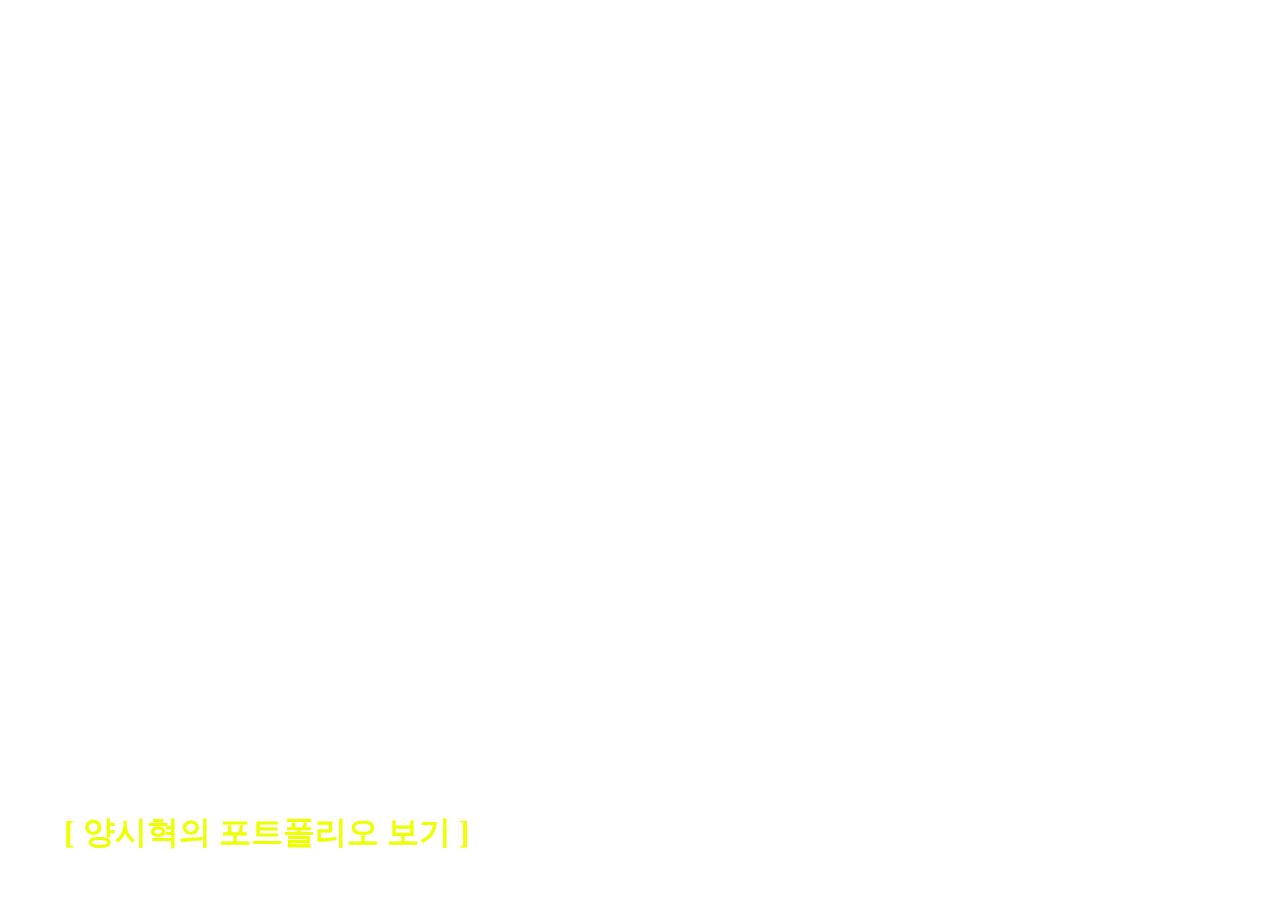
<file: index.html>
<!DOCTYPE html>
<html lang="ko">

<head>
  <meta charset="UTF-8">
  <meta http-equiv="X-UA-Compatible" content="IE=edge">
  <meta name="viewport" content="width=device-width, initial-scale=1.0">
  <meta name="description" content="양시혁의 문서">
  <meta name="author" content="YSH">
  <meta name="generator" content="HTML5">
  <title>Intro</title>
  <!-- 카카오톡, 인스타 등등 -->
  <meta property="og:type" content="website" />
  <meta property="og:site_name" content="양시혁의 문서" />
  <meta property="og:title" content="Intro" />
  <meta property="og:description" content="GDD, UXUI디자인, 레벨디자인 등 그외 모든 게임기획서 모음." />
  <meta property="og:image" content="./images/name_seo.png" />
  <!-- 아텐츠주소 대신 자신의 웹페이지 주소로 바꾸세요 -->
  <meta property="og:url" content="https://atentsgamedesignsite19.netlify.app" />
  <!-- 트위터, 엑스 용 -->
  <meta property="twitter:card" content="summary" />
  <meta property="twitter:site" content="양시혁의 문서" />
  <meta property="twitter:title" content="Intro" />
  <meta property="twitter:description" content="GDD, UXUI디자인, 레벨디자인 등 그외 모든 게임기획서 모음." />
  <meta property="twitter:image" content="./images/name_seo.png" />
  <!-- 아텐츠주소 대신 자신의 웹페이지 주소로 바꾸세요 -->
  <meta property="twitter:url" content="https://atentsgamedesignsite19.netlify.app" />
  <link rel="icon" href="/favicon.ico" />
  <link rel="stylesheet" href="./main.css">
  <!-- <link rel="stylesheet" href="/main.css"> -->
  <!-- <script defer src="/main.js" ></script> -->
  <!-- <script defer src="./main.js"></script> -->
</head>

<body>
  <!-- <canvas id="canvas"></canvas> -->
<!-- 
  <div style="position: fixed; z-index: -1; width: 100%; height: 100%;">
    <iframe width="100%" height="100%" 
    src="https://www.youtube.com/embed/Zt54wdS2Lfg?si=9T6p7W0qmHjZK7Sw&autoplay=1&loop=1&mute=1&playlist=Zt54wdS2Lfg" 
    title="YouTube video player" 
    frameborder="0" allow="accelerometer; autoplay; clipboard-write; encrypted-media; gyroscope; picture-in-picture; web-share" allowfullscreen>
    </iframe>
  </div>
   -->
  <div style="position: fixed; z-index: -1; width: 100%; height: 100%;" >
    <!-- <iframe width="100%" height="100%" src="https://www.youtube.com/embed/pKMPQ85Ilu4?si=y_7mDklYCB31kJk9&autoplay=1&loop=1&mute=1&playlist=pKMPQ85Ilu4" 
    title="YouTube video player" 
    frameborder="0" 
    allow="accelerometer; autoplay; clipboard-write; encrypted-media; gyroscope; picture-in-picture; web-share" 
    allowfullscreen>
    </iframe> -->
    <!-- <iframe width="100%" height="100%" src="https://www.youtube.com/embed/q0WM2y1XXIg?si=6ao5RQfQLQTF6Av_&autoplay=1" 
    title="YouTube video player" 
    frameborder="0" 
    allow="accelerometer; autoplay; clipboard-write; encrypted-media; gyroscope; picture-in-picture; web-share" 
    allowfullscreen>

    </iframe> -->
    <iframe width="100%" height="100%" src="https://www.youtube.com/embed/On5IxZ7-rZQ?si=WmfY5kwp46LdIBRF&autoplay=1&mute=1&loop=1&playlist=On5IxZ7-rZQ" 
    title="YouTube video player" 
    frameborder="0" 
    allow="accelerometer; autoplay; clipboard-write; encrypted-media; gyroscope; picture-in-picture; web-share" 
    allowfullscreen>

    </iframe>
  </div>
  <div>
    <a id="portfolio-link" href="/pages/mainpage.html">[  양시혁의 포트폴리오 보기  ]</a>
  </div>
  
</body>


</html>
</file>
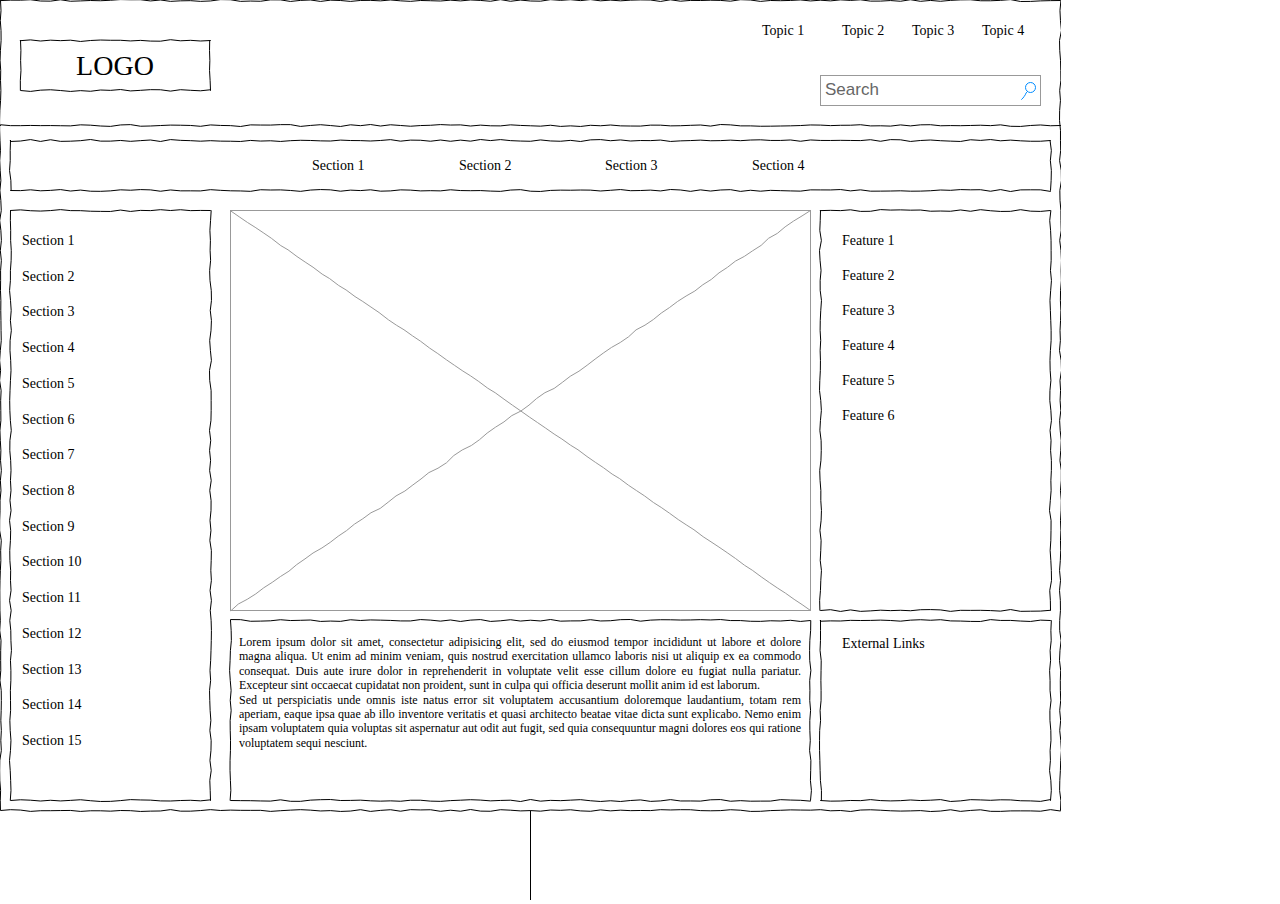
<file: pages/page01-1.html>
<!DOCTYPE html>
<html lang="ko">

<head>
  <meta charset="UTF-8">
  <meta http-equiv="X-UA-Compatible" content="IE=edge">
  <meta name="viewport" content="width=device-width, initial-scale=1.0">
  <title>전체 IA 구조도</title>
  <style>
    #myPDF {
      width: 100%;
      height: 100vh;
    }

    body {
      margin: 0;
      padding: 0;
      overflow: hidden;
    }
  </style>
</head>

<body>

  <body>
    <iframe title="document" id="myPDF" src="/images/UI02.drawio.svg" frameborder="0"></iframe>
  </body>
</body>

</html>
</file>
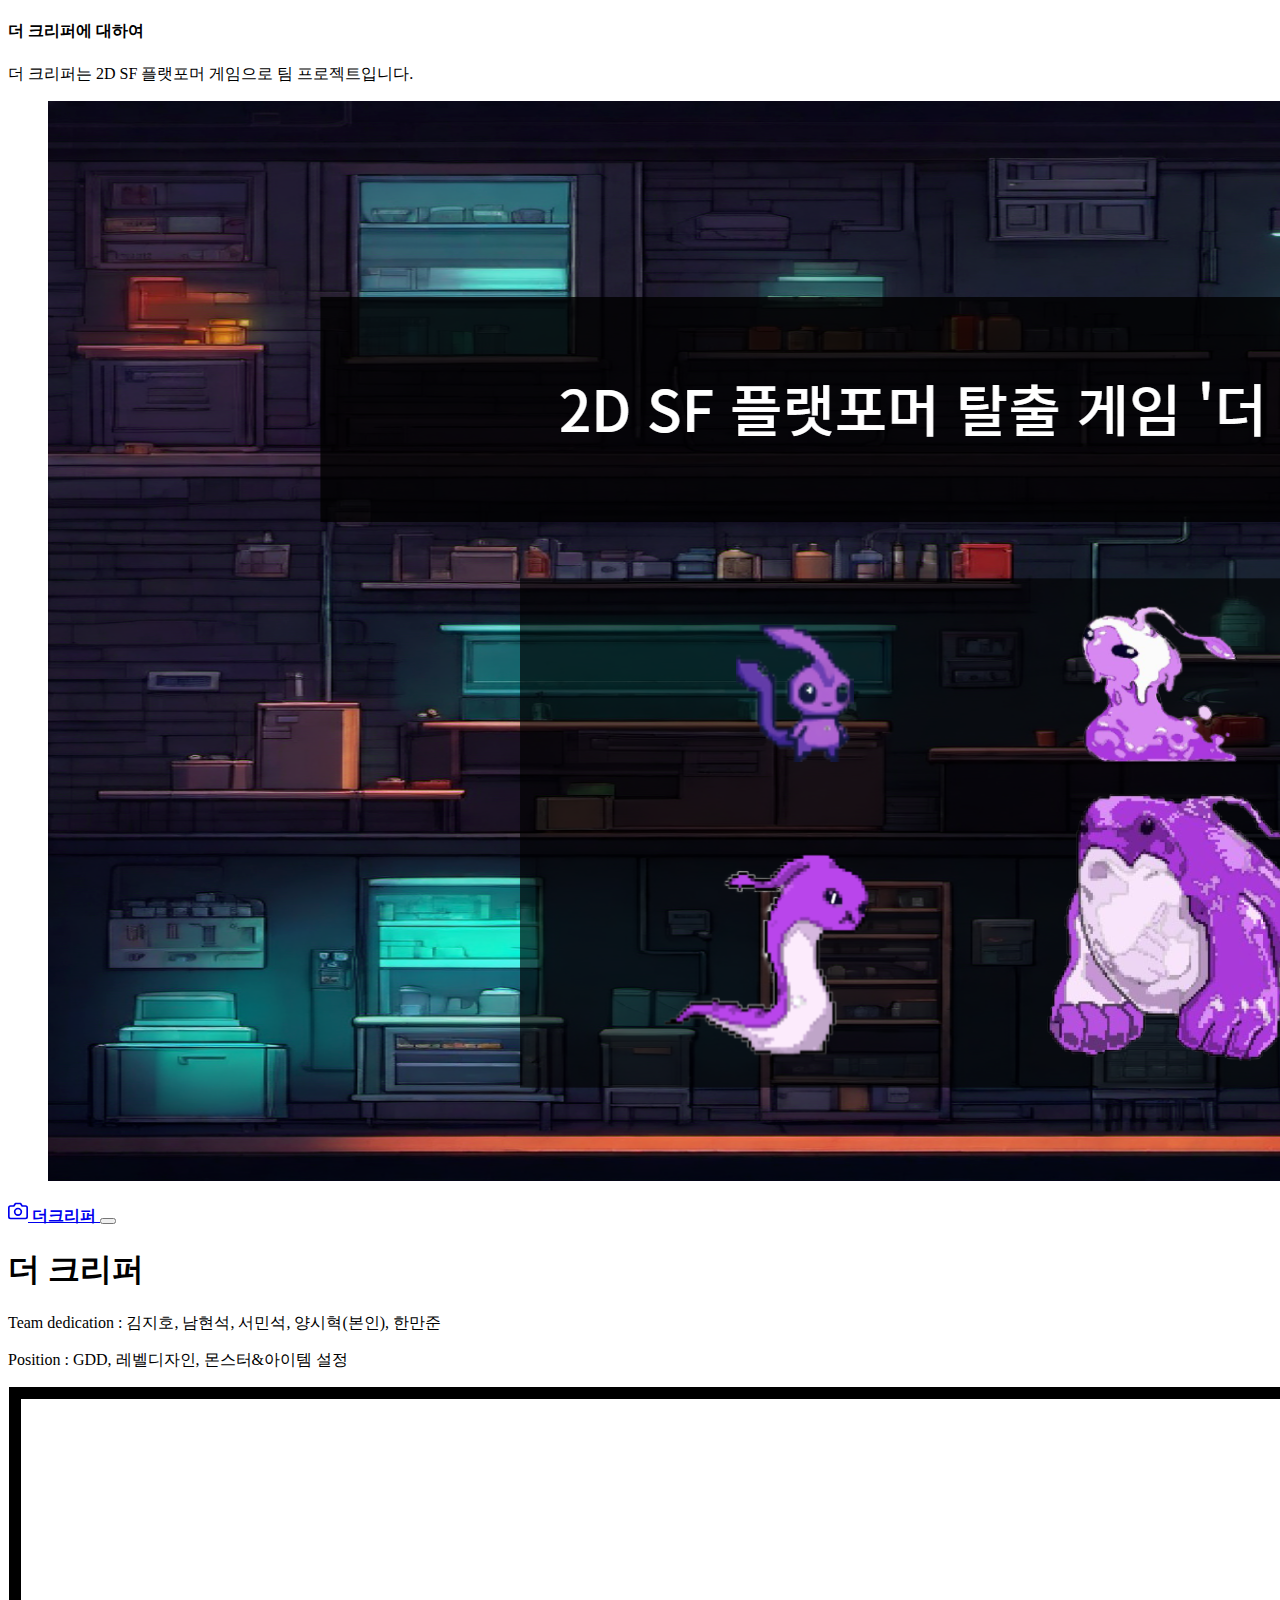
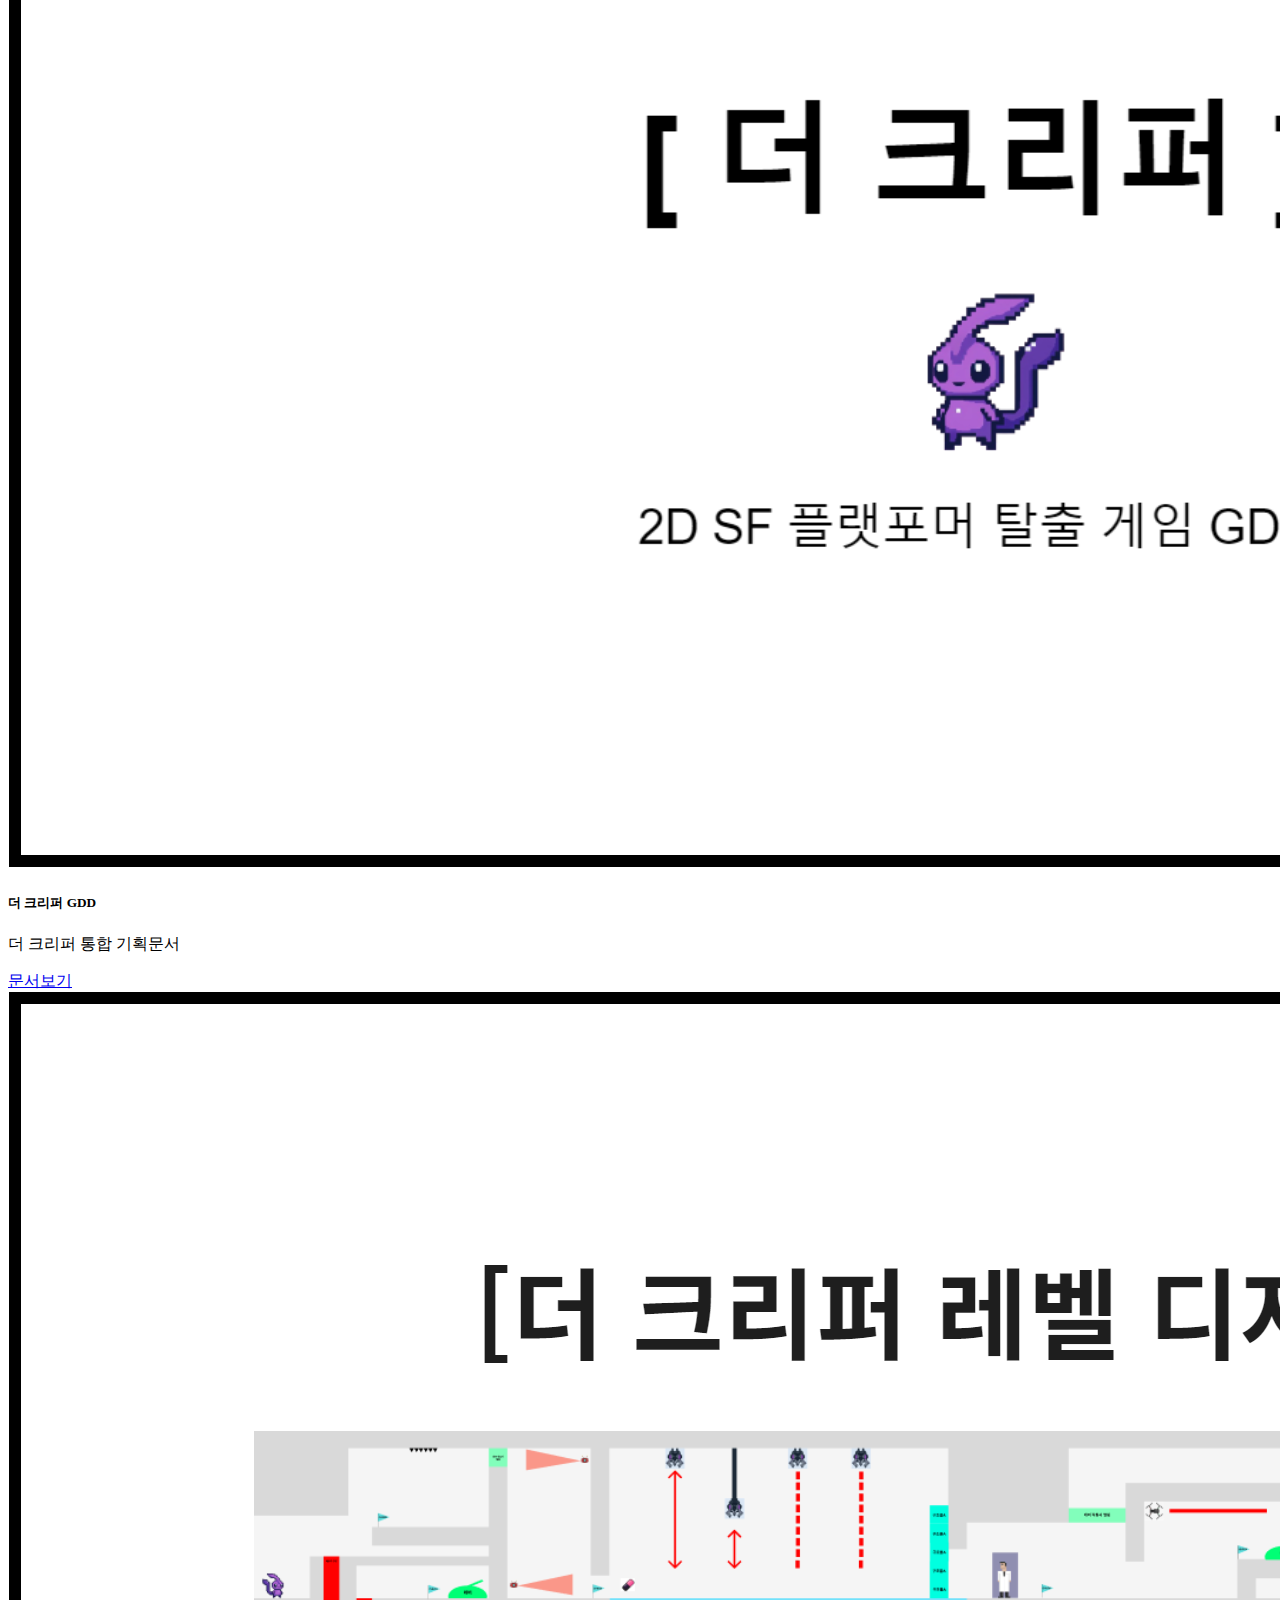
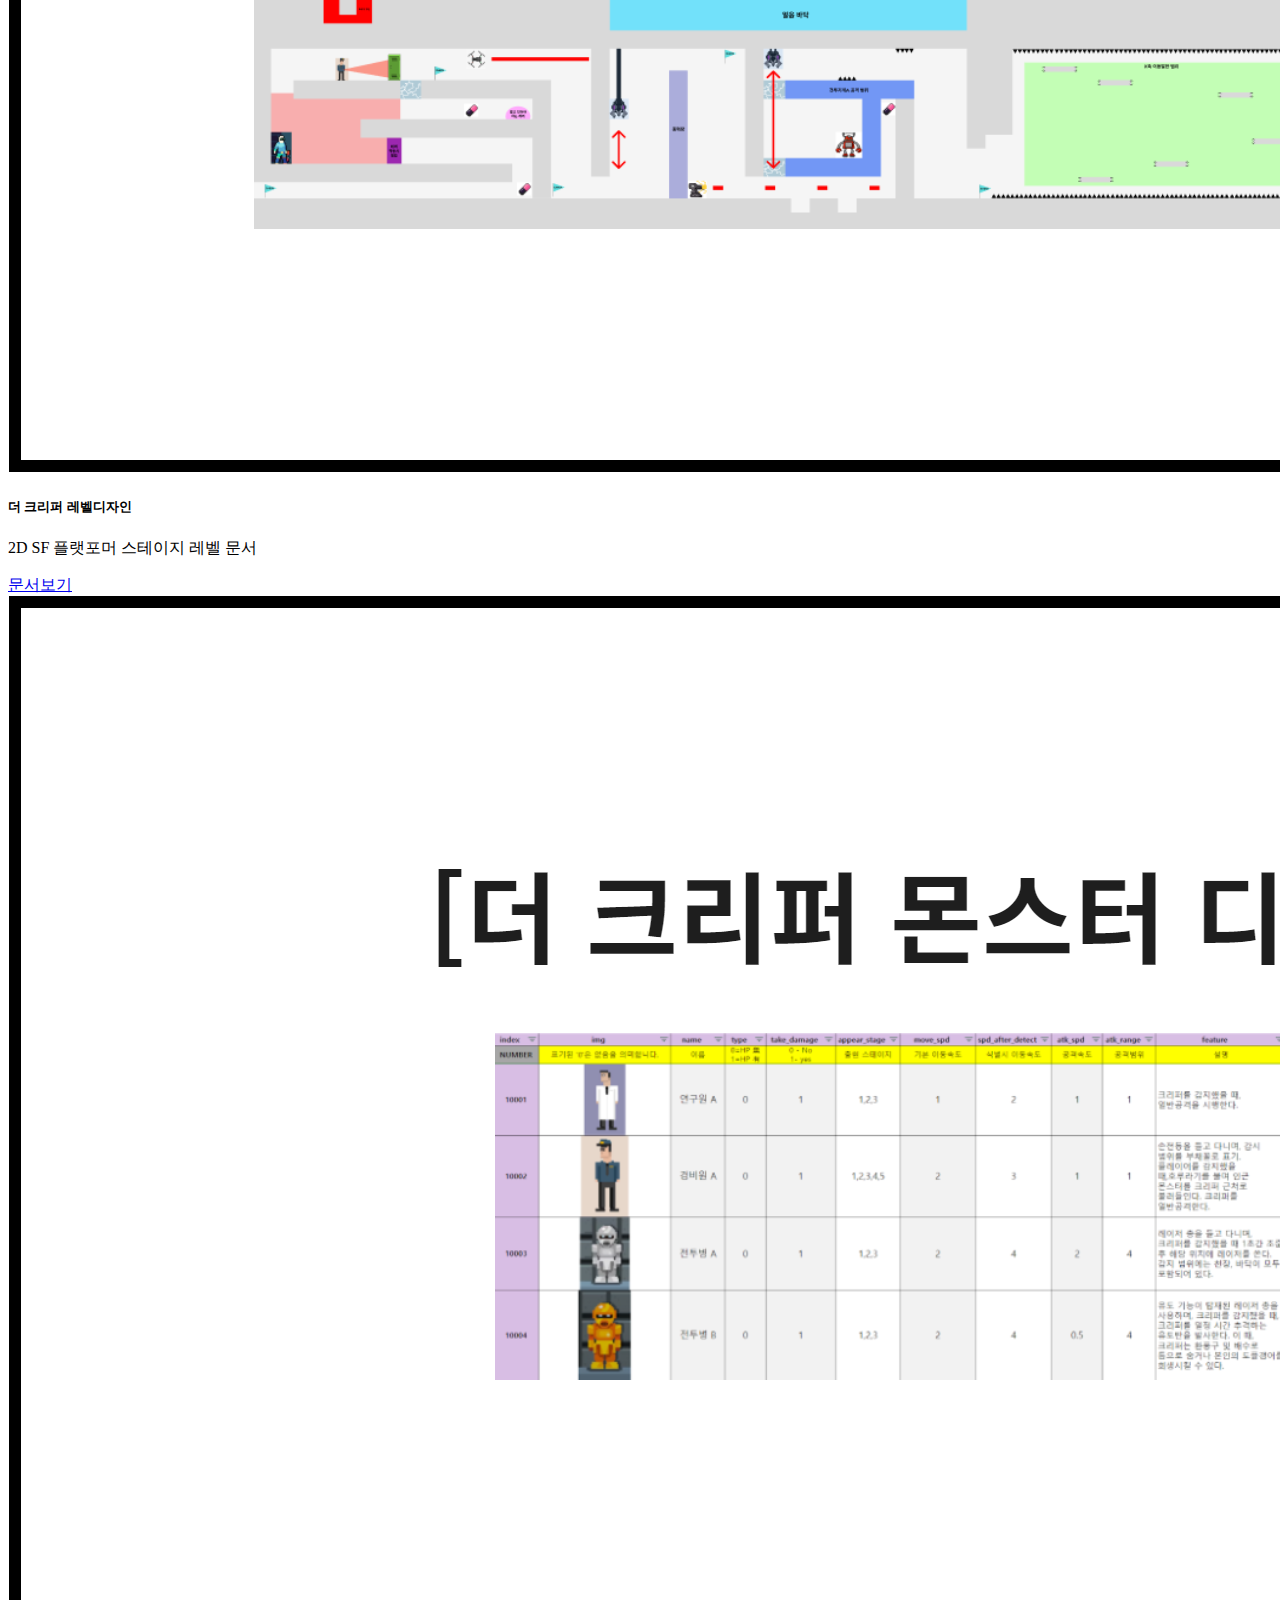
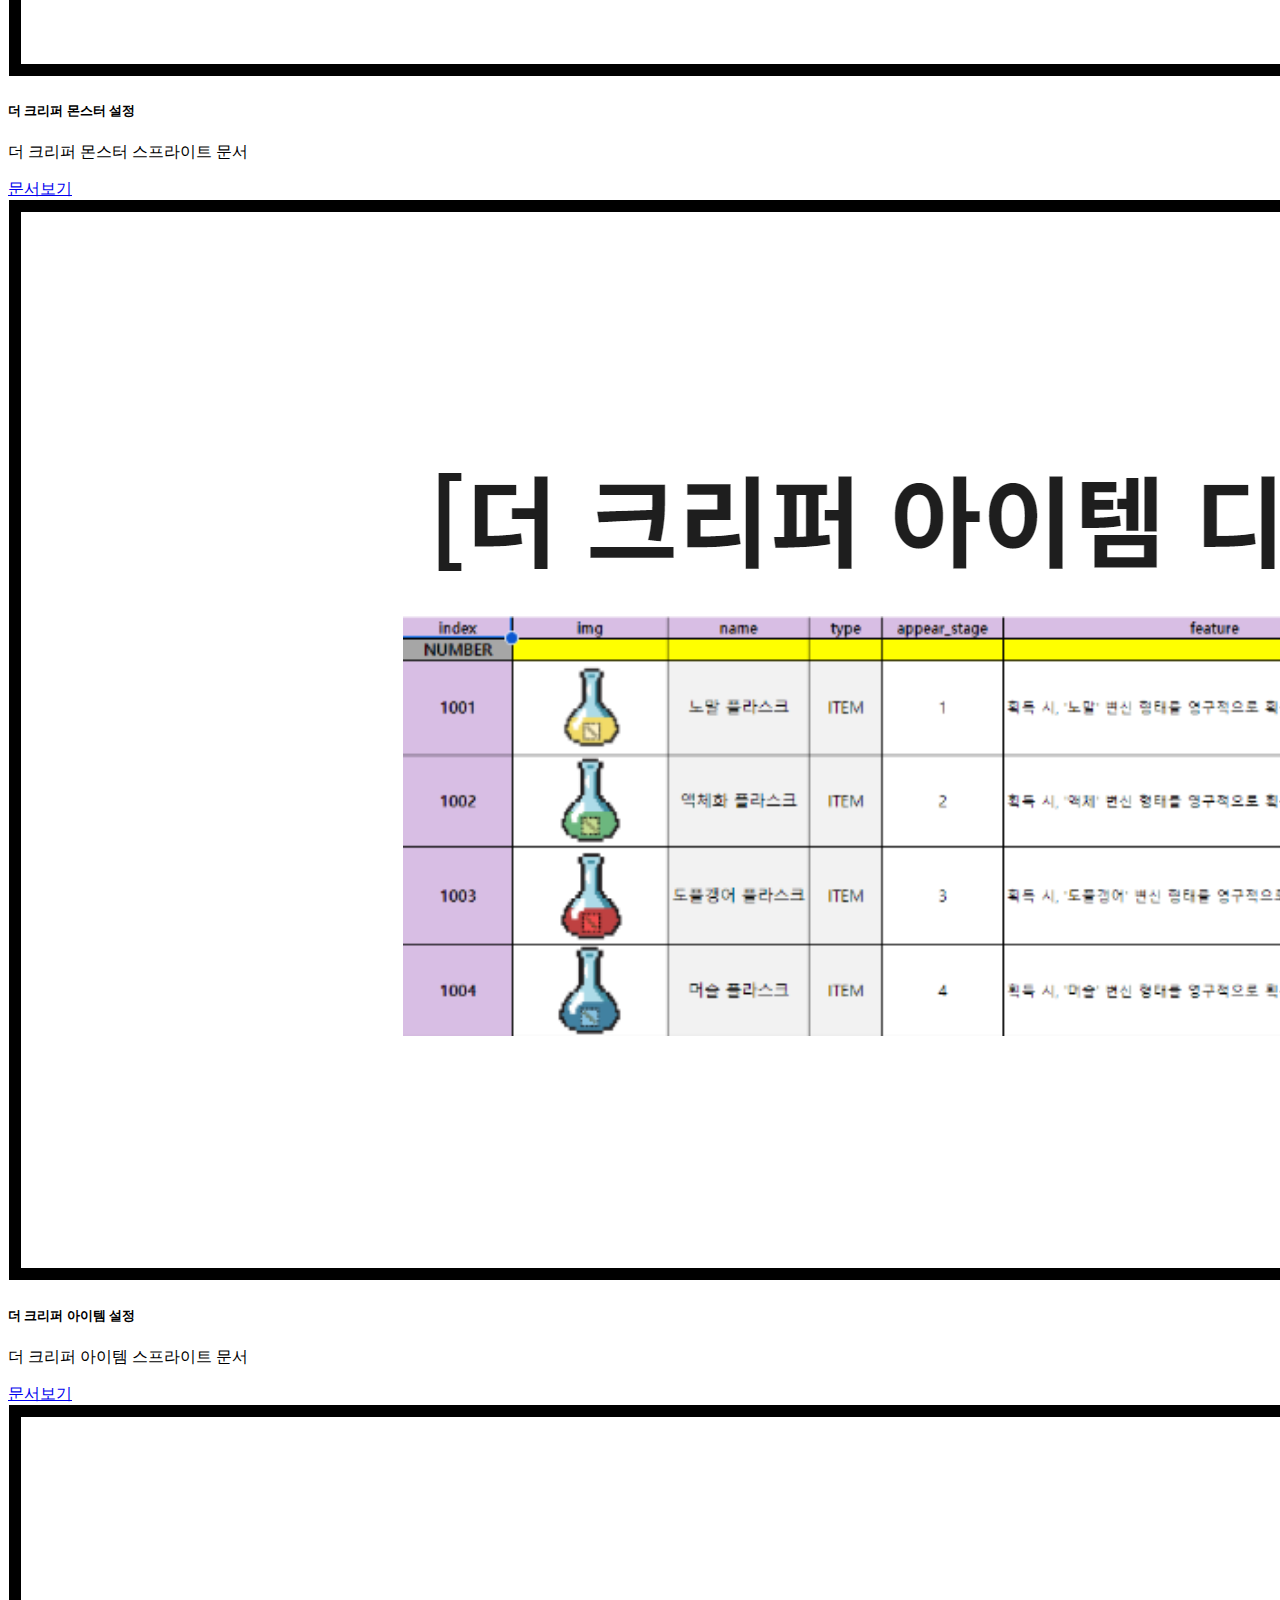
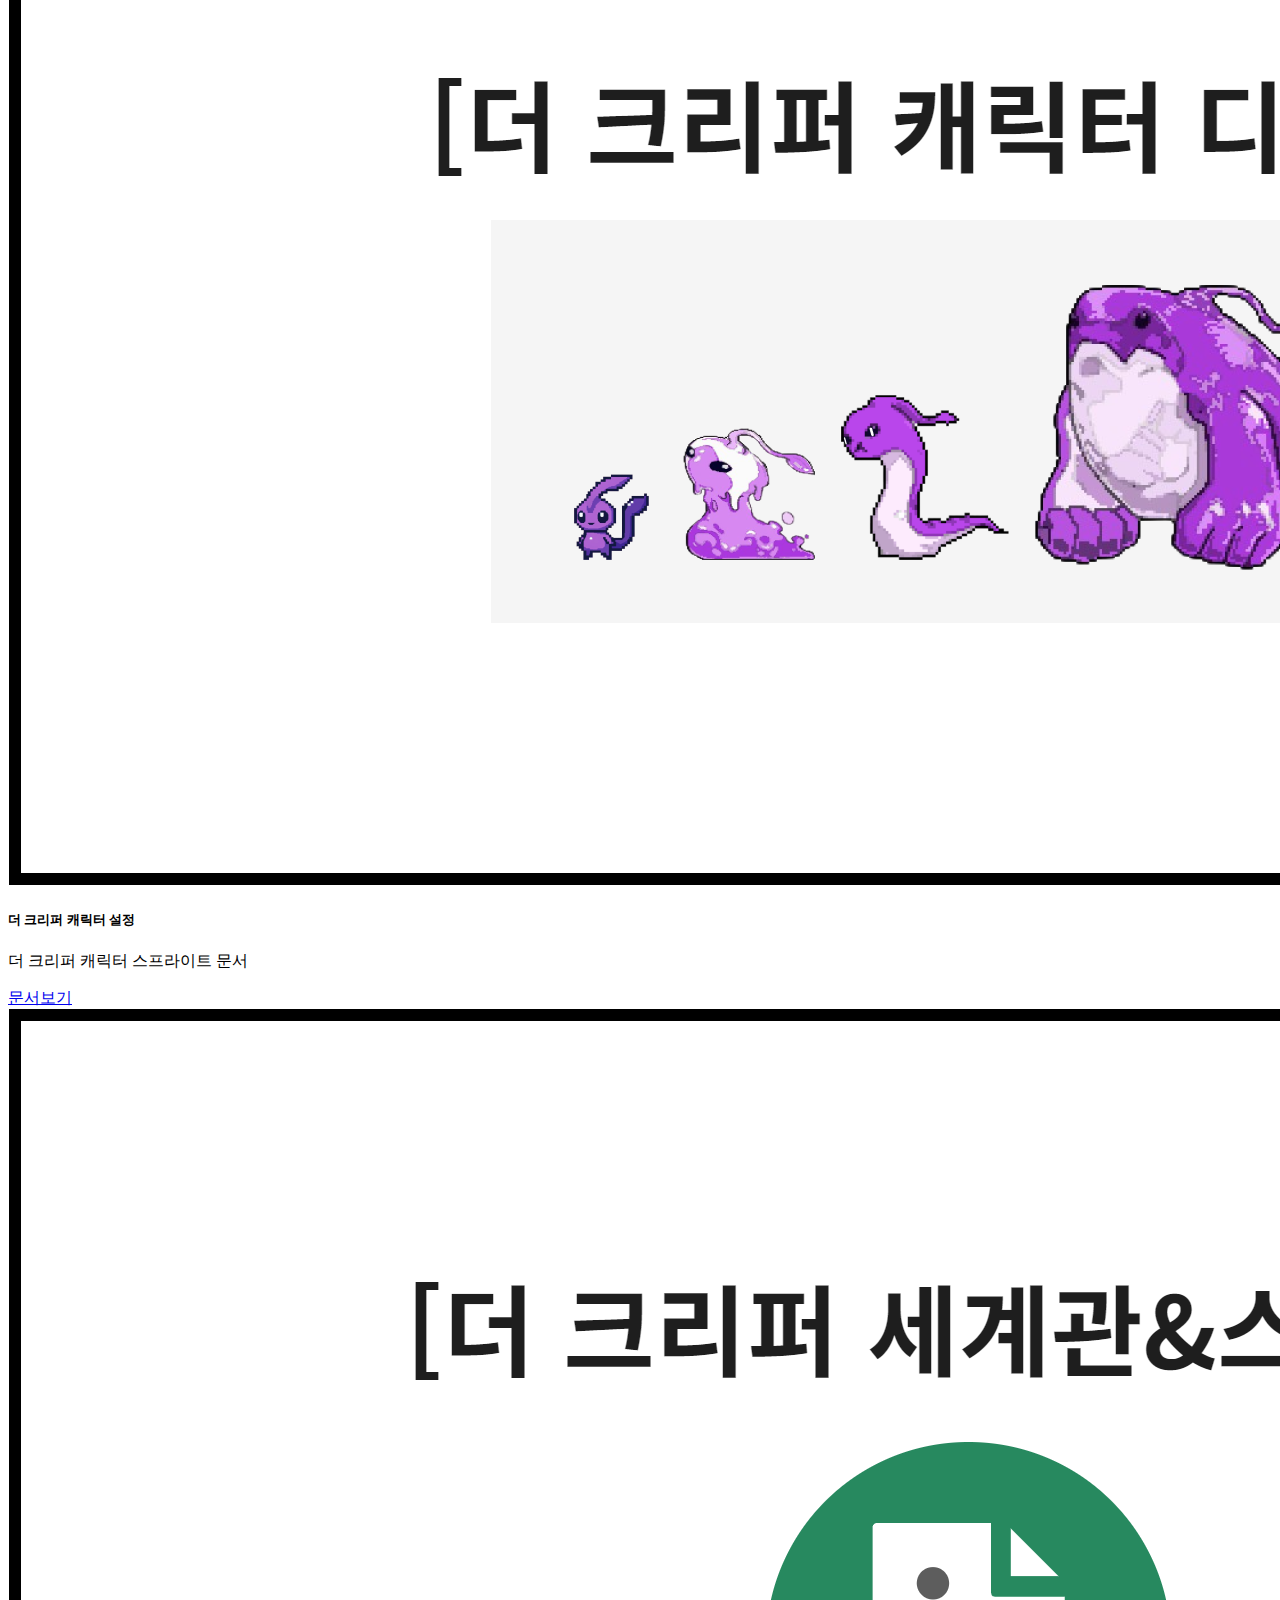
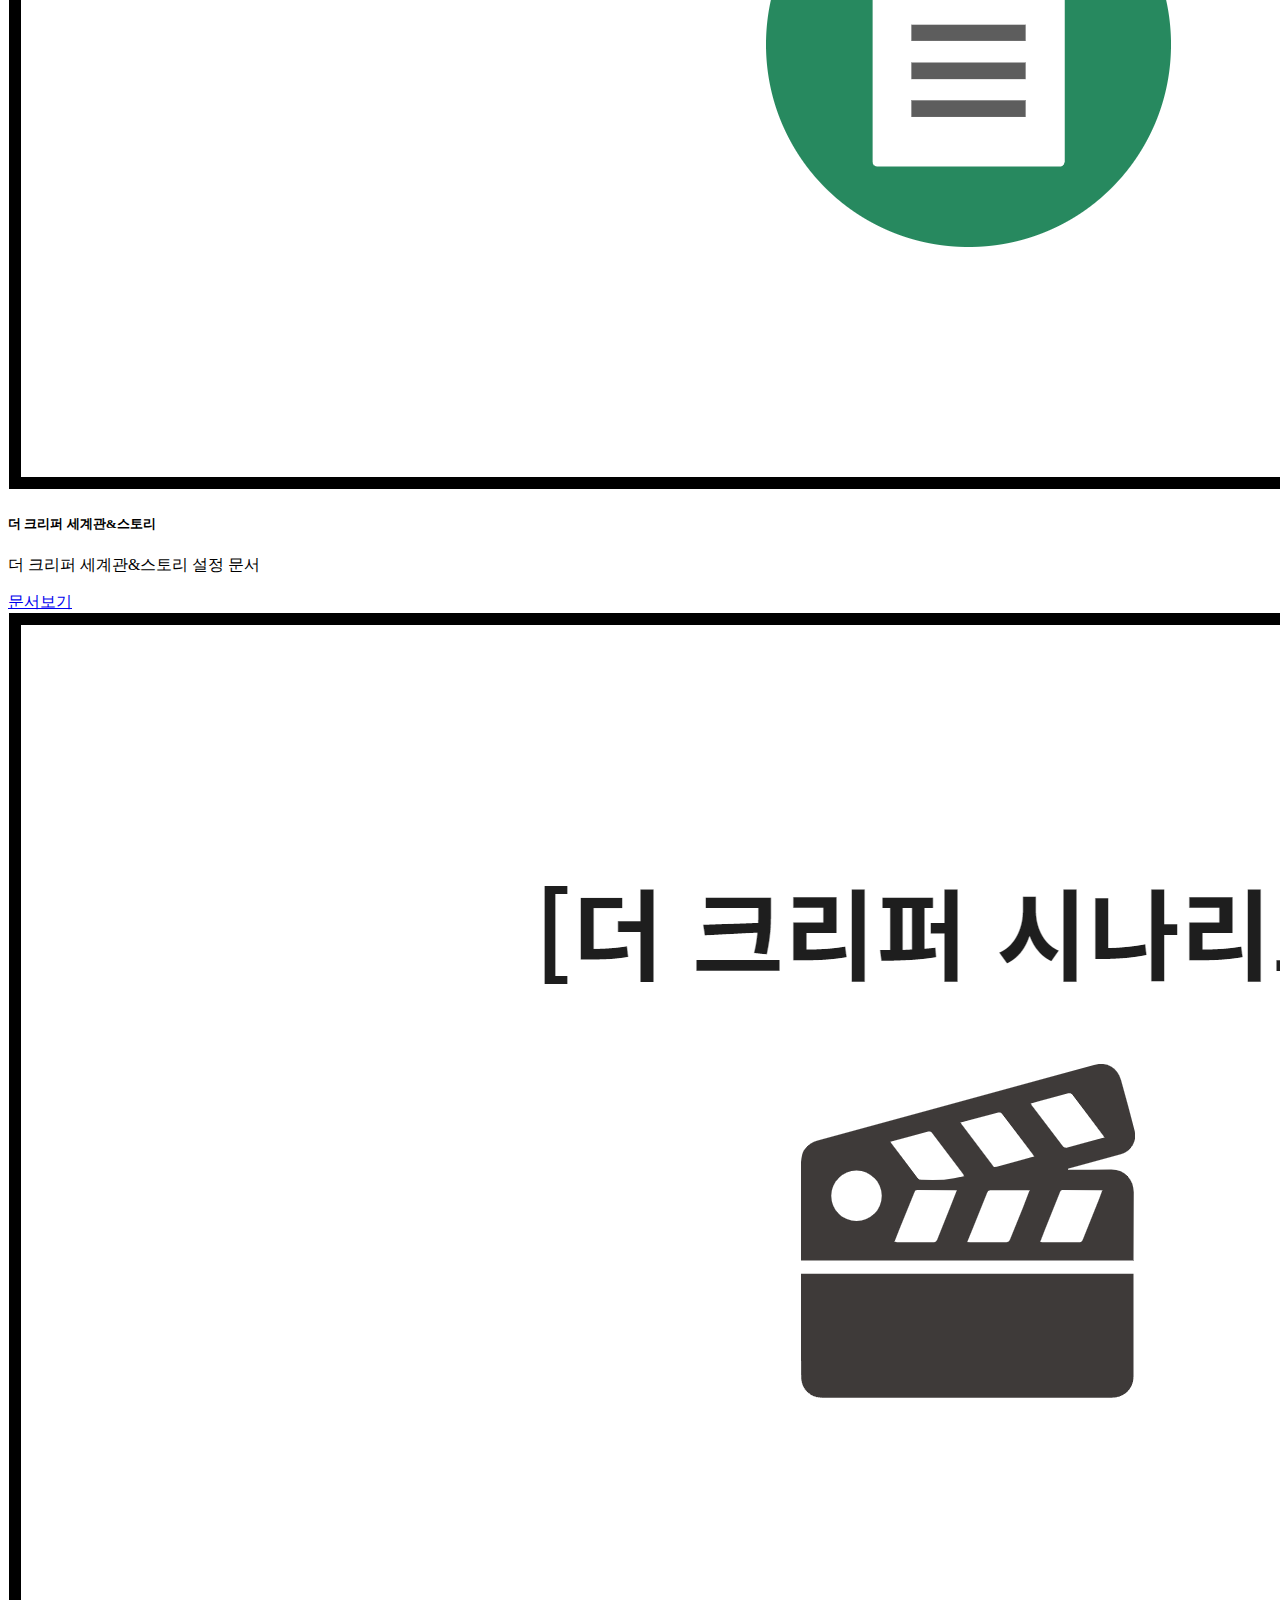
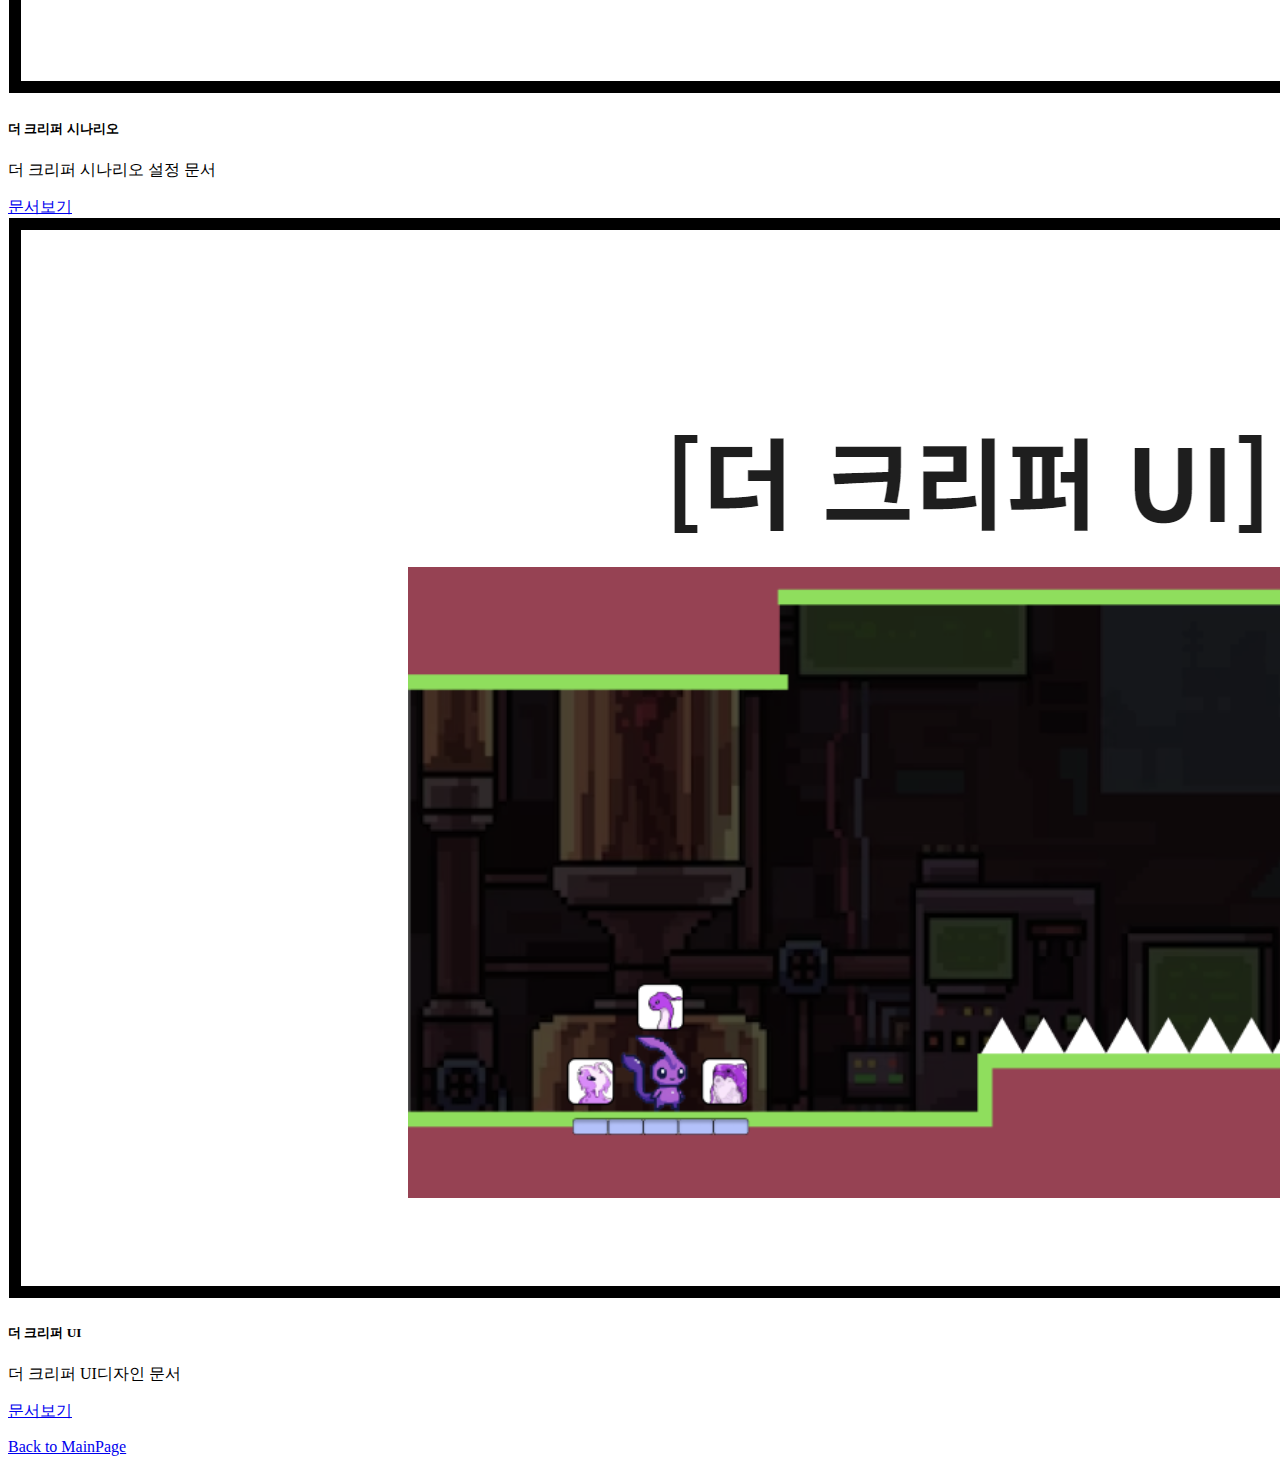
<file: pages/sub01.html>
<!DOCTYPE html>
<html lang="ko">

<head>
  <meta charset="utf-8">
  <meta name="viewport" content="width=device-width, initial-scale=1">
  <meta name="description" content="아나킨의 문서창고">
  <meta name="author" content="YHS">
  <meta name="generator" content="HTML5">
  <title>더 크리퍼의 홈</title>
  <meta property="og:type" content="website" />
  <meta property="og:site_name" content="더 크리퍼의 홈" />
  <meta property="og:title" content="HOME" />
  <meta property="og:description" content="더 크리퍼의 GDD, UXUI디자인, 레벨디자인 기획서 모음." />
  <meta property="og:image" content="./images/name_seo.png" />
  <!-- 아텐츠주소 대신 자신의 웹페이지 주소로 바꾸세요 -->
  <meta property="og:url" content="https://yshfirstsite.netlify.app" />
  <meta property="twitter:card" content="summary" />
  <meta property="twitter:site" content="더 크리퍼의 홈" />
  <meta property="twitter:title" content="HOME" />
  <meta property="twitter:description" content="더 크리퍼의 GDD, UXUI디자인, 레벨디자인 기획서 모음." />
  <meta property="twitter:image" content="./images/name_seo.png" />
  <!-- 아텐츠주소 대신 자신의 웹페이지 주소로 바꾸세요 -->
  <meta property="twitter:url" content="https://yshfirstsite.netlify.app" />
  <link rel="icon" href="/favicon.ico" />
  <link rel="canonical" href="https://getbootstrap.com/docs/5.2/examples/album/">

  <!-- CSS only -->
  <link href="https://cdn.jsdelivr.net/npm/bootstrap@5.2.3/dist/css/bootstrap.min.css" rel="stylesheet"
    integrity="sha384-rbsA2VBKQhggwzxH7pPCaAqO46MgnOM80zW1RWuH61DGLwZJEdK2Kadq2F9CUG65" crossorigin="anonymous">
  <!-- JavaScript Bundle with Popper -->
  <script defer src="https://cdn.jsdelivr.net/npm/bootstrap@5.2.3/dist/js/bootstrap.bundle.min.js"
    integrity="sha384-kenU1KFdBIe4zVF0s0G1M5b4hcpxyD9F7jL+jjXkk+Q2h455rYXK/7HAuoJl+0I4" crossorigin="anonymous">
  </script>


  <style>
    .bd-placeholder-img {
      font-size: 1.125rem;
      text-anchor: middle;
      -webkit-user-select: none;
      -moz-user-select: none;
      user-select: none;
    }

    @media (min-width: 768px) {
      .bd-placeholder-img-lg {
        font-size: 3.5rem;
      }
    }

    .b-example-divider {
      height: 3rem;
      background-color: rgba(0, 0, 0, .1);
      border: solid rgba(0, 0, 0, .15);
      border-width: 1px 0;
      box-shadow: inset 0 .5em 1.5em rgba(0, 0, 0, .1), inset 0 .125em .5em rgba(0, 0, 0, .15);
    }

    .b-example-vr {
      flex-shrink: 0;
      width: 1.5rem;
      height: 100vh;
    }

    .bi {
      vertical-align: -.125em;
      fill: currentColor;
    }

    .nav-scroller {
      position: relative;
      z-index: 2;
      height: 2.75rem;
      overflow-y: hidden;
    }

    .nav-scroller .nav {
      display: flex;
      flex-wrap: nowrap;
      padding-bottom: 1rem;
      margin-top: -1px;
      overflow-x: auto;
      text-align: center;
      white-space: nowrap;
      -webkit-overflow-scrolling: touch;
    }
  </style>
</head>

<body>

  <header>
    <div class="collapse bg-dark" id="navbarHeader">
      <div class="container">
        <div class="row">
          <div class="col-sm-8 col-md-7 py-4">
            <h4 class="text-white">더 크리퍼에 대하여</h4>
            <p class="text-muted">더 크리퍼는 2D SF 플랫포머 게임으로 팀 프로젝트입니다.</p>
          </div>
          <div class="col-sm-4 offset-md-1 py-4">
            <!-- <h4 class="text-white">모험을 떠나 본 적이 언제인가!</h4> -->
            <ul class="list-unstyled">
              <!-- <li><a href="#" class="text-white">010-7777-0000</a></li>
              <li><a href="#" class="text-white">서울시 강남구 역삼동</a></li>
              <li><a href="#" class="text-white">paranaidl@naver.com</a></li> -->
              <img src="/images/the cripper image01.png" class="card-img-top" alt="우주선1">
            </ul>
          </div>
        </div>
      </div>
    </div>
    <div class="navbar navbar-dark bg-dark shadow-sm">
      <div class="container">
        <a href="#" class="navbar-brand d-flex align-items-center">
          <svg xmlns="http://www.w3.org/2000/svg" width="20" height="20" fill="none" stroke="currentColor"
            stroke-linecap="round" stroke-linejoin="round" stroke-width="2" aria-hidden="true" class="me-2"
            viewBox="0 0 24 24">
            <path d="M23 19a2 2 0 0 1-2 2H3a2 2 0 0 1-2-2V8a2 2 0 0 1 2-2h4l2-3h6l2 3h4a2 2 0 0 1 2 2z" />
            <circle cx="12" cy="13" r="4" /></svg>
          <strong>더크리퍼</strong>
        </a>
        <button class="navbar-toggler" type="button" data-bs-toggle="collapse" data-bs-target="#navbarHeader"
          aria-controls="navbarHeader" aria-expanded="false" aria-label="Toggle navigation">
          <span class="navbar-toggler-icon"></span>
        </button>
      </div>
    </div>
  </header>

  <main>
    <section class="py-5 text-center container">
      <div class="row py-lg-5">
        <div class="col-lg-6 col-md-8 mx-auto">
          <h1 class="fw-light">더 크리퍼</h1>
          <p class="lead text-muted">Team dedication : 김지호, 남현석, 서민석, 양시혁(본인), 한만준</p>
          <p class="lead text-muted">Position : GDD, 레벨디자인, 몬스터&아이템 설정</p>
          <p>
            <!-- <a href="https://www.youtube.com/watch?v=O1Uh6Vl08zg" class="btn btn-success my-2">레벨 시연 영상 보기</a> -->
            <!-- <a href="https://www.youtube.com/watch?v=d69GbPPFHk8" class="btn btn-success my-2">UI 시연 영상 보기</a> -->
          </p>
        </div>
      </div>
    </section>

    <div class="album py-5 bg-success">
      <div class="container">
        <div class="row row-cols-1 row-cols-sm-2 row-cols-md-3 g-3">
          <div class="col">
            <div class="card shadow-sm" width="100%">
              <img src="/images/the cripper gdd.png" class="card-img-top" alt="우주선1">
              <div class="card-body">
                <h5 class="card-title">더 크리퍼 GDD</h5>
                <p class="card-text">더 크리퍼 통합 기획문서</p>
                <a href="/contents/더 크리퍼 GDD.pdf" class="btn btn-dark">문서보기</a>
                <!-- <a href="/pages/page01-1.html" class="btn btn-info">IA보기</a> -->
              </div>
            </div>
          </div>
          <div class="col">
            <div class="card shadow-sm" width="100%">
              <img src="/images/the cripper level.png" class="card-img-top" alt="우주선2">
              <div class="card-body">
                <h5 class="card-title">더 크리퍼 레벨디자인</h5>
                <p class="card-text">2D SF 플랫포머 스테이지 레벨 문서</p>
                <a href="/contents/더 크리퍼 레벨디자인 문서.pdf" class="btn btn-dark">문서보기</a>
              </div>
            </div>
          </div>
          <div class="col">
            <div class="card shadow-sm" width="100%">
              <img src="/images/the cripper monster.png" class="card-img-top" alt="우주선3">
              <div class="card-body">
                <h5 class="card-title">더 크리퍼 몬스터 설정</h5>
                <p class="card-text">더 크리퍼 몬스터 스프라이트 문서</p>
                <a href="/contents/더 크리퍼 몬스터 스프라이트.pdf" class="btn btn-dark">문서보기</a>
              </div>
            </div>
          </div>
          <div class="col">
            <div class="card shadow-sm" width="100%">
              <img src="/images/the cripper item.png" class="card-img-top" alt="우주선1">
              <div class="card-body">
                <h5 class="card-title">더 크리퍼 아이템 설정</h5>
                <p class="card-text">더 크리퍼 아이템 스프라이트 문서</p>
                <a href="/contents/더 크리퍼 아이템 스프라이트.pdf" class="btn btn-dark">문서보기</a>
                <!-- <a href="/pages/page01-1.html" class="btn btn-info">IA보기</a> -->
              </div>
            </div>
          </div>
          <div class="col">
            <div class="card shadow-sm" width="100%">
              <img src="/images/the cripper character.png" class="card-img-top" alt="우주선1">
              <div class="card-body">
                <h5 class="card-title">더 크리퍼 캐릭터 설정</h5>
                <p class="card-text">더 크리퍼 캐릭터 스프라이트 문서</p>
                <a href="/contents/더 크리퍼 캐릭터 스프라이트.pdf" class="btn btn-dark">문서보기</a>
                <!-- <a href="/pages/page01-1.html" class="btn btn-info">IA보기</a> -->
              </div>
            </div>
          </div>
          <div class="col">
            <div class="card shadow-sm" width="100%">
              <img src="/images/the cripper story.png" class="card-img-top" alt="우주선1">
              <div class="card-body">
                <h5 class="card-title">더 크리퍼 세계관&스토리</h5>
                <p class="card-text">더 크리퍼 세계관&스토리 설정 문서</p>
                <a href="/contents/더 크리퍼 세계관 & 스토리.pdf" class="btn btn-dark">문서보기</a>
                <!-- <a href="/pages/page01-1.html" class="btn btn-info">IA보기</a> -->
              </div>
            </div>
          </div>
          <div class="col">
            <div class="card shadow-sm" width="100%">
              <img src="/images/the cripper scenario.png" class="card-img-top" alt="우주선1">
              <div class="card-body">
                <h5 class="card-title">더 크리퍼 시나리오</h5>
                <p class="card-text">더 크리퍼 시나리오 설정 문서</p>
                <a href="/contents/더 크리퍼 시나리오.pdf" class="btn btn-dark">문서보기</a>
                <!-- <a href="/pages/page01-1.html" class="btn btn-info">IA보기</a> -->
              </div>
            </div>
          </div>
          <div class="col">
            <div class="card shadow-sm" width="100%">
              <img src="/images/the cripper ui.png" class="card-img-top" alt="우주선1">
              <div class="card-body">
                <h5 class="card-title">더 크리퍼 UI</h5>
                <p class="card-text">더 크리퍼 UI디자인 문서</p>
                <a href="/contents/the cripper 20_26.pdf" class="btn btn-dark">문서보기</a>
                <!-- <a href="/pages/page01-1.html" class="btn btn-info">IA보기</a> -->
              </div>
            </div>
          </div>
          
          <!-- <div class="col">
            <div class="card shadow-sm" width="100%">
              <img src="/images/spaceship04.jpg" class="card-img-top" alt="우주선4">
              <div class="card-body">
                <h5 class="card-title">당잠사의 전투시스템</h5>
                <p class="card-text">온라인 필드 베이스 다대다 전투 환경의 전투 디자인</p>
                <a href="/pages/page04.html" class="btn btn-dark">문서보기</a>
              </div>
            </div>
          </div>
          <div class="col">
            <div class="card shadow-sm" width="100%">
              <img src="/images/spaceship05.jpg" class="card-img-top" alt="우주선5">
              <div class="card-body">
                <h5 class="card-title">채팅시스템</h5>
                <p class="card-text">UI디자인 중 채팅에 대한 모든 시스템</p>
                <a href="/pages/page05.html" class="btn btn-dark">문서보기</a>
              </div>
            </div>
          </div>
          <div class="col">
            <div class="card shadow-sm" width="100%">
              <img src="/images/spaceship06.jpg" class="card-img-top" alt="우주선6">
              <div class="card-body">
                <h5 class="card-title">경매장시스템</h5>
                <p class="card-text">게임 내 상품과 재화를 교환하는 공공 거래 시스템을 주관하는 곳의 디자인</p>
                <a href="/pages/page06.html" class="btn btn-dark">문서보기</a>
              </div>
            </div>
          </div> -->
          <!-- <div class="col">
            <div class="card shadow-sm" width="100%">
              <img src="/images/spaceship06.jpg" class="card-img-top" alt="우주선6">
              <div class="card-body">
                <h5 class="card-title">기획서7</h5>
                <p class="card-text">블라블라~ 기획서6의 내용을 간략하게 적으세요.</p>
                <a href="/pages/page06.html" class="btn btn-dark">문서보기</a>
              </div>
            </div>
          </div>
          <div class="col">
            <div class="card shadow-sm" width="100%">
              <img src="/images/spaceship06.jpg" class="card-img-top" alt="우주선6">
              <div class="card-body">
                <h5 class="card-title">기획서8</h5>
                <p class="card-text">블라블라~ 기획서6의 내용을 간략하게 적으세요.</p>
                <a href="/pages/page06.html" class="btn btn-dark">문서보기</a>
              </div>
            </div>
          </div>
          <div class="col">
            <div class="card shadow-sm" width="100%">
              <img src="/images/spaceship06.jpg" class="card-img-top" alt="우주선6">
              <div class="card-body">
                <h5 class="card-title">기획서9</h5>
                <p class="card-text">블라블라~ 기획서6의 내용을 간략하게 적으세요.</p>
                <a href="/pages/page06.html" class="btn btn-dark">문서보기</a>
              </div>
            </div>
          </div> -->

        </div>
      </div>
    </div>

  </main>

  <footer class="text-muted py-5">
    <div class="container">
      <p class="float-end mb-1">
        <a href="/pages/mainpage.html">Back to MainPage</a>
      </p>
      <!-- <p class="mb-1">자신이 공부하는 분야와 기획포지션에 대해서 적으세요.</p>
      <p class="mb-0">자신이 공부한 것을 입증할 수 있는 학교, 학원 등을 링크하세요. <a href="https://atentsgame.com">아텐츠게임아카데미</a> </p> -->
    </div>
  </footer>
</html>
</file>
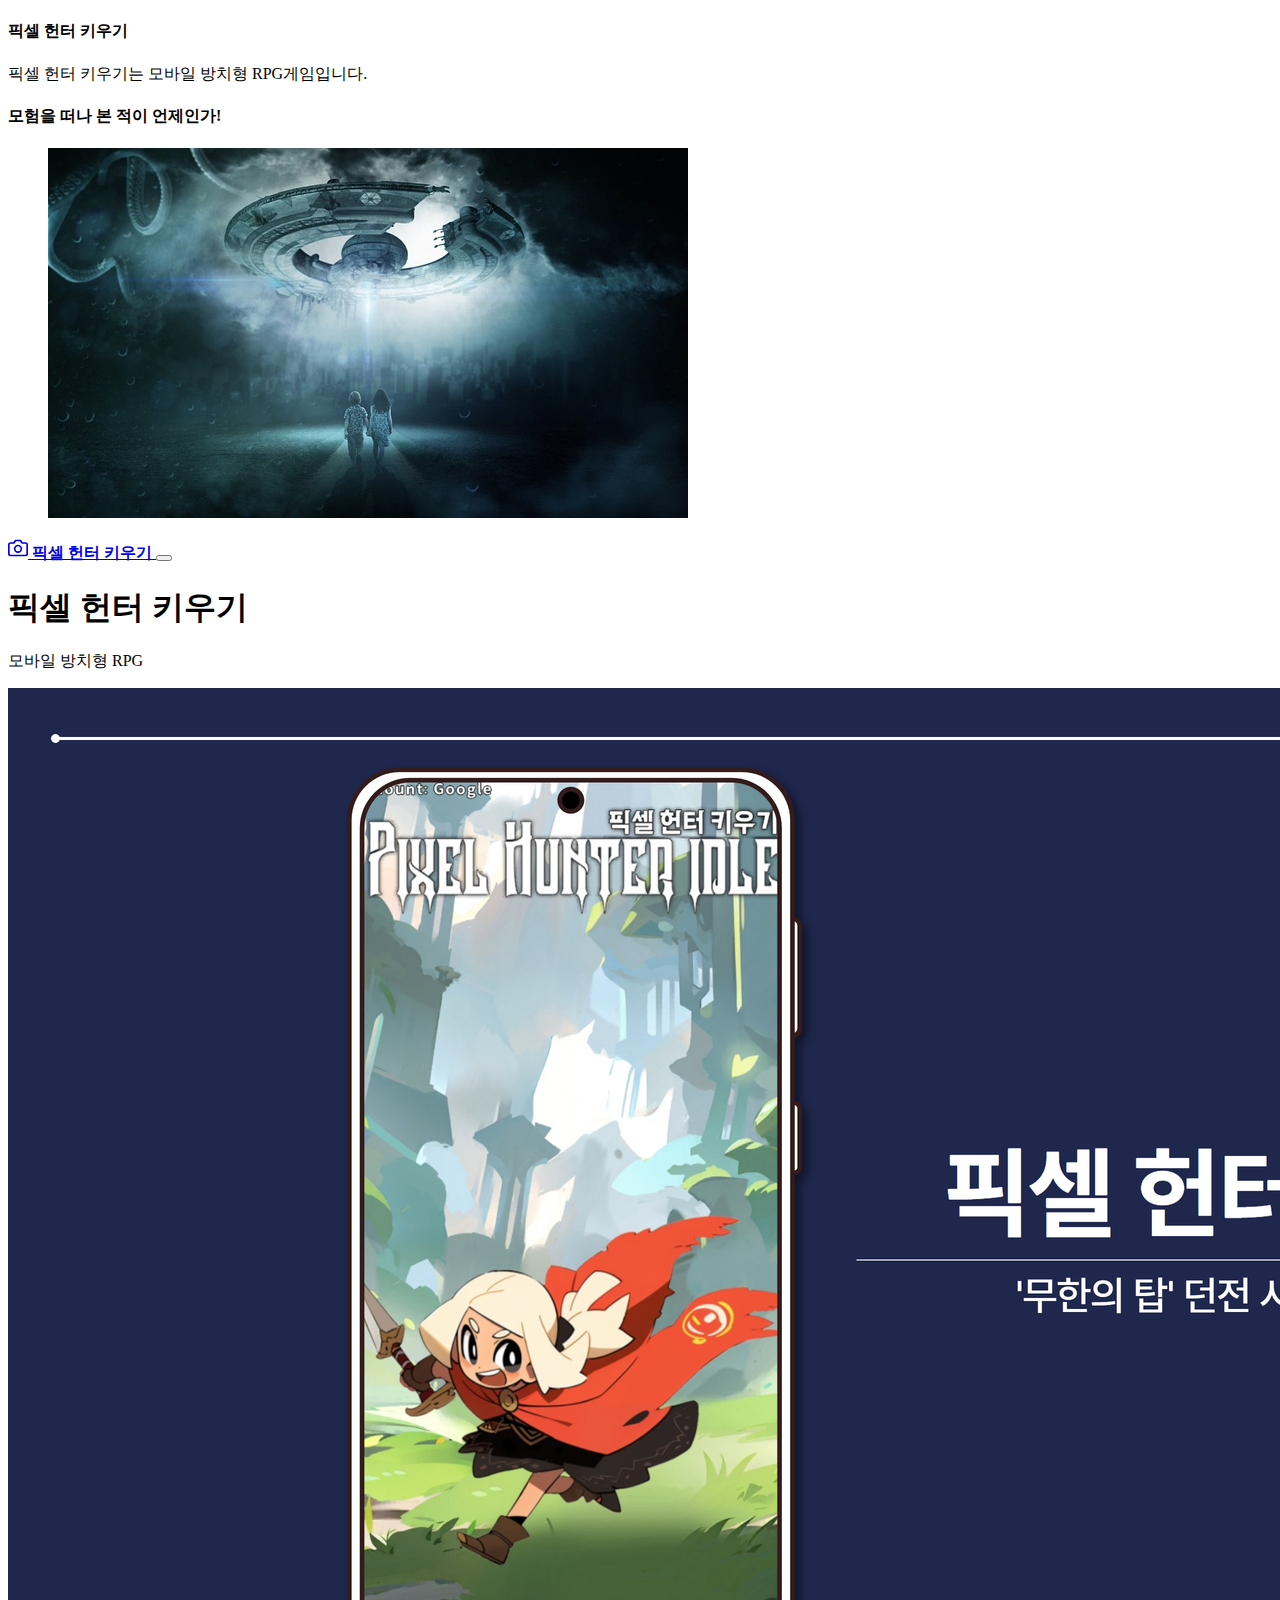
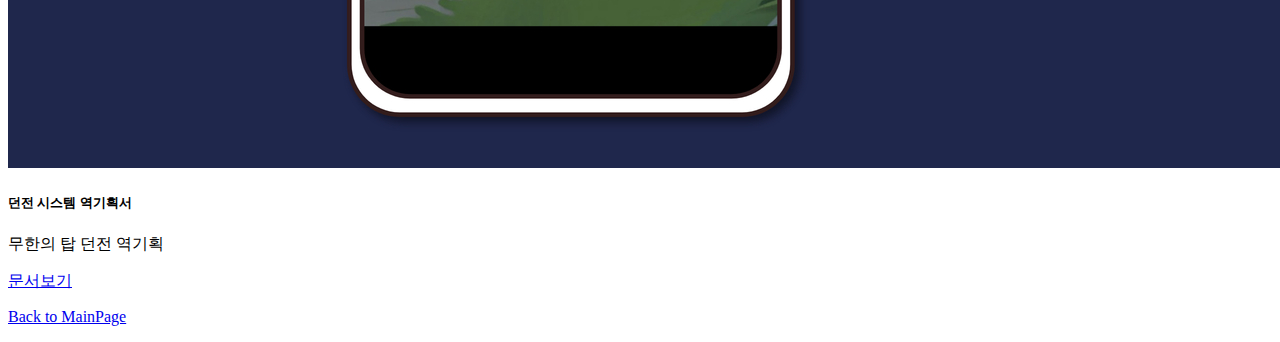
<file: pages/sub02.html>
<!DOCTYPE html>
<html lang="ko">

<head>
  <meta charset="utf-8">
  <meta name="viewport" content="width=device-width, initial-scale=1">
  <meta name="description" content="아나킨의 문서창고">
  <meta name="author" content="YHS">
  <meta name="generator" content="HTML5">
  <title>픽셀 헌터 키우기 역기획</title>
  <meta property="og:type" content="website" />
  <meta property="og:site_name" content="콥즈 홈" />
  <meta property="og:title" content="HOME" />
  <meta property="og:description" content="콥즈의 GDD, UXUI디자인, 레벨디자인 기획서 모음." />
  <meta property="og:image" content="./images/name_seo.png" />
  <!-- 아텐츠주소 대신 자신의 웹페이지 주소로 바꾸세요 -->
  <meta property="og:url" content="https://yshfirstsite.netlify.app" />
  <meta property="twitter:card" content="summary" />
  <meta property="twitter:site" content="콥즈의 홈" />
  <meta property="twitter:title" content="HOME" />
  <meta property="twitter:description" content="콥즈의 GDD, UXUI디자인, 레벨디자인 기획서 모음." />
  <meta property="twitter:image" content="./images/name_seo.png" />
  <!-- 아텐츠주소 대신 자신의 웹페이지 주소로 바꾸세요 -->
  <meta property="twitter:url" content="https://yshfirstsite.netlify.app" />
  <link rel="icon" href="/favicon.ico" />
  <link rel="canonical" href="https://getbootstrap.com/docs/5.2/examples/album/">

  <!-- CSS only -->
  <link href="https://cdn.jsdelivr.net/npm/bootstrap@5.2.3/dist/css/bootstrap.min.css" rel="stylesheet"
    integrity="sha384-rbsA2VBKQhggwzxH7pPCaAqO46MgnOM80zW1RWuH61DGLwZJEdK2Kadq2F9CUG65" crossorigin="anonymous">
  <!-- JavaScript Bundle with Popper -->
  <script defer src="https://cdn.jsdelivr.net/npm/bootstrap@5.2.3/dist/js/bootstrap.bundle.min.js"
    integrity="sha384-kenU1KFdBIe4zVF0s0G1M5b4hcpxyD9F7jL+jjXkk+Q2h455rYXK/7HAuoJl+0I4" crossorigin="anonymous">
  </script>


  <style>
    .bd-placeholder-img {
      font-size: 1.125rem;
      text-anchor: middle;
      -webkit-user-select: none;
      -moz-user-select: none;
      user-select: none;
    }

    @media (min-width: 768px) {
      .bd-placeholder-img-lg {
        font-size: 3.5rem;
      }
    }

    .b-example-divider {
      height: 3rem;
      background-color: rgba(0, 0, 0, 0.1);
      border: solid rgba(139, 34, 34, 0.15);
      border-width: 1px 0;
      box-shadow: inset 0 .5em 1.5em rgba(0, 0, 0, .1), inset 0 .125em .5em rgba(0, 0, 0, .15);
    }

    .b-example-vr {
      flex-shrink: 0;
      width: 1.5rem;
      height: 100vh;
    }

    .bi {
      vertical-align: -.125em;
      fill: currentColor;
    }

    .nav-scroller {
      position: relative;
      z-index: 2;
      height: 2.75rem;
      overflow-y: hidden;
    }

    .nav-scroller .nav {
      display: flex;
      flex-wrap: nowrap;
      padding-bottom: 1rem;
      margin-top: -1px;
      overflow-x: auto;
      text-align: center;
      white-space: nowrap;
      -webkit-overflow-scrolling: touch;
    }
  </style>
</head>

<body>

  <header>
    <div class="collapse bg-success" id="navbarHeader">
      <div class="container">
        <div class="row">
          <div class="col-sm-8 col-md-7 py-4">
            <h4 class="text-white">픽셀 헌터 키우기</h4>
            <p class="text-black">픽셀 헌터 키우기는 모바일 방치형 RPG게임입니다.</p>
          </div>
          <div class="col-sm-4 offset-md-1 py-4">
            <h4 class="text-white">모험을 떠나 본 적이 언제인가!</h4>
            <ul class="list-unstyled">
              <!-- <li><a href="#" class="text-white">010-7777-0000</a></li>
              <li><a href="#" class="text-white">서울시 강남구 역삼동</a></li>
              <li><a href="#" class="text-white">paranaidl@naver.com</a></li> -->
              <img src="/images/spaceship01.jpg" class="card-img-top" alt="우주선1">
            </ul>
          </div>
        </div>
      </div>
    </div>
    <div class="navbar navbar-dark bg-dark shadow-sm">
      <div class="container">
        <a href="#" class="navbar-brand d-flex align-items-center">
          <svg xmlns="http://www.w3.org/2000/svg" width="20" height="20" fill="none" stroke="currentColor"
            stroke-linecap="round" stroke-linejoin="round" stroke-width="2" aria-hidden="true" class="me-2"
            viewBox="0 0 24 24">
            <path d="M23 19a2 2 0 0 1-2 2H3a2 2 0 0 1-2-2V8a2 2 0 0 1 2-2h4l2-3h6l2 3h4a2 2 0 0 1 2 2z" />
            <circle cx="12" cy="13" r="4" /></svg>
          <strong>픽셀 헌터 키우기</strong>
        </a>
        <button class="navbar-toggler" type="button" data-bs-toggle="collapse" data-bs-target="#navbarHeader"
          aria-controls="navbarHeader" aria-expanded="false" aria-label="Toggle navigation">
          <span class="navbar-toggler-icon"></span>
        </button>
      </div>
    </div>
  </header>

  <main>
    <section class="py-5 text-center container">
      <div class="row py-lg-5">
        <div class="col-lg-6 col-md-8 mx-auto">
          <h1 class="fw-light">픽셀 헌터 키우기</h1>
          <p class="lead text-muted">모바일 방치형 RPG</p>
          <p>
            <!-- <a href="https://www.youtube.com/watch?v=O1Uh6Vl08zg" class="btn btn-success my-2">레벨 시연 영상 보기</a> -->
            <!-- <a href="https://www.youtube.com/watch?v=d69GbPPFHk8" class="btn btn-success my-2">UI 시연 영상 보기</a> -->
          </p>
        </div>
      </div>
    </section>

    <div class="album py-5 bg-success">
      <div class="container">
        <div class="row row-cols-1 row-cols-sm-2 row-cols-md-3 g-3">
          <div class="col">
            <div class="card shadow-sm" width="100%">
              <img src="/images/픽헌키 역기획 표지.jpg" class="card-img-top" alt="우주선1">
              <div class="card-body">
                <h5 class="card-title">던전 시스템 역기획서</h5>
                <p class="card-text">무한의 탑 던전 역기획</p>
                <a href="/contents/픽헌키 무한의탑 역기획서.pdf" class="btn btn-dark">문서보기</a>
                <!-- <a href="/pages/page01-1.html" class="btn btn-info">IA보기</a> -->
              </div>
            </div>
          </div>
          <!-- <div class="col">
            <div class="card shadow-sm" width="100%">
              <img src="/images/copz world.png" class="card-img-top" alt="우주선2">
              <div class="card-body">
                <h5 class="card-title">콥즈 세계관&시나리오</h5>
                <p class="card-text">콥즈 세계관 및 시나리오 문서</p>
                <a href="/contents/게임콘셉트기획_포트폴리오_[양시혁].pdf" class="btn btn-dark">문서보기</a>
              </div>
            </div>
          </div> -->
          <!-- <div class="col">
            <div class="card shadow-sm" width="100%">
              <img src="/images/copz chartimage02.png" class="card-img-top" alt="우주선3">  
              <div class="card-body">
                <h5 class="card-title">콥즈 UI 설계</h5>
                <p class="card-text">콥즈 UI 플로우차트 문서</p>
                <a href="/images/copzscene1.svg" class="btn btn-dark">문서보기</a>
              </div>
            </div>
          </div> -->
          <!-- <div class="col">
            <div class="card shadow-sm" width="100%">
              <img src="/images/콥즈 이미지01.png" class="card-img-top" alt="우주선3">  
              <div class="card-body">
                <h5 class="card-title">콥즈 시스템</h5>
                <p class="card-text">ERD를 포함한 콥즈 시스템 문서</p>
                <a href="/contents/게임시스템기획_양시혁.xlsx" class="btn btn-dark">문서보기</a>
              </div>
            </div>
          </div> -->
          <!-- <div class="col">
            <div class="card shadow-sm" width="100%">
              <img src="/images/콥즈 이미지02.png" class="card-img-top" alt="우주선3">  
              <div class="card-body">
                <h5 class="card-title">콥즈 플로우차트</h5>
                <p class="card-text">상점 스킬 퀘스트 플로우</p>
                <a href="/contents/콥즈 스킬 상점 퀘스트 .pdf" class="btn btn-dark">문서보기</a>
              </div>
            </div>
          </div> -->
          <!-- <div class="col">
            <div class="card shadow-sm" width="100%">
              <img src="/images/spaceship04.jpg" class="card-img-top" alt="우주선4">
              <div class="card-body">
                <h5 class="card-title">콥즈의 전투시스템</h5>
                <p class="card-text">온라인 필드 베이스 다대다 전투 환경의 전투 디자인</p>
                <a href="/pages/page04.html" class="btn btn-dark">문서보기</a>
              </div>
            </div>
          </div>
          <div class="col">
            <div class="card shadow-sm" width="100%">
              <img src="/images/spaceship05.jpg" class="card-img-top" alt="우주선5">
              <div class="card-body">
                <h5 class="card-title">채팅시스템</h5>
                <p class="card-text">UI디자인 중 채팅에 대한 모든 시스템</p>
                <a href="/pages/page05.html" class="btn btn-dark">문서보기</a>
              </div>
            </div>
          </div>
          <div class="col">
            <div class="card shadow-sm" width="100%">
              <img src="/images/spaceship06.jpg" class="card-img-top" alt="우주선6">
              <div class="card-body">
                <h5 class="card-title">경매장시스템</h5>
                <p class="card-text">게임 내 상품과 재화를 교환하는 공공 거래 시스템을 주관하는 곳의 디자인</p>
                <a href="/pages/page06.html" class="btn btn-dark">문서보기</a>
              </div>
            </div>
          </div> -->
          <!-- <div class="col">
            <div class="card shadow-sm" width="100%">
              <img src="/images/spaceship06.jpg" class="card-img-top" alt="우주선6">
              <div class="card-body">
                <h5 class="card-title">기획서7</h5>
                <p class="card-text">블라블라~ 기획서6의 내용을 간략하게 적으세요.</p>
                <a href="/pages/page06.html" class="btn btn-dark">문서보기</a>
              </div>
            </div>
          </div>
          <div class="col">
            <div class="card shadow-sm" width="100%">
              <img src="/images/spaceship06.jpg" class="card-img-top" alt="우주선6">
              <div class="card-body">
                <h5 class="card-title">기획서8</h5>
                <p class="card-text">블라블라~ 기획서6의 내용을 간략하게 적으세요.</p>
                <a href="/pages/page06.html" class="btn btn-dark">문서보기</a>
              </div>
            </div>
          </div>
          <div class="col">
            <div class="card shadow-sm" width="100%">
              <img src="/images/spaceship06.jpg" class="card-img-top" alt="우주선6">
              <div class="card-body">
                <h5 class="card-title">기획서9</h5>
                <p class="card-text">블라블라~ 기획서6의 내용을 간략하게 적으세요.</p>
                <a href="/pages/page06.html" class="btn btn-dark">문서보기</a>
              </div>
            </div>
          </div> -->

        </div>
      </div>
    </div>

  </main>

  <footer class="text-muted py-5">
    <div class="container">
      <p class="float-end mb-1">
        <a href="/pages/mainpage.html">Back to MainPage</a>
      </p>
      <!-- <p class="mb-1">자신이 공부하는 분야와 기획포지션에 대해서 적으세요.</p>
      <p class="mb-0">자신이 공부한 것을 입증할 수 있는 학교, 학원 등을 링크하세요. <a href="https://atentsgame.com">아텐츠게임아카데미</a> </p> -->
    </div>
  </footer>

</html>
</file>
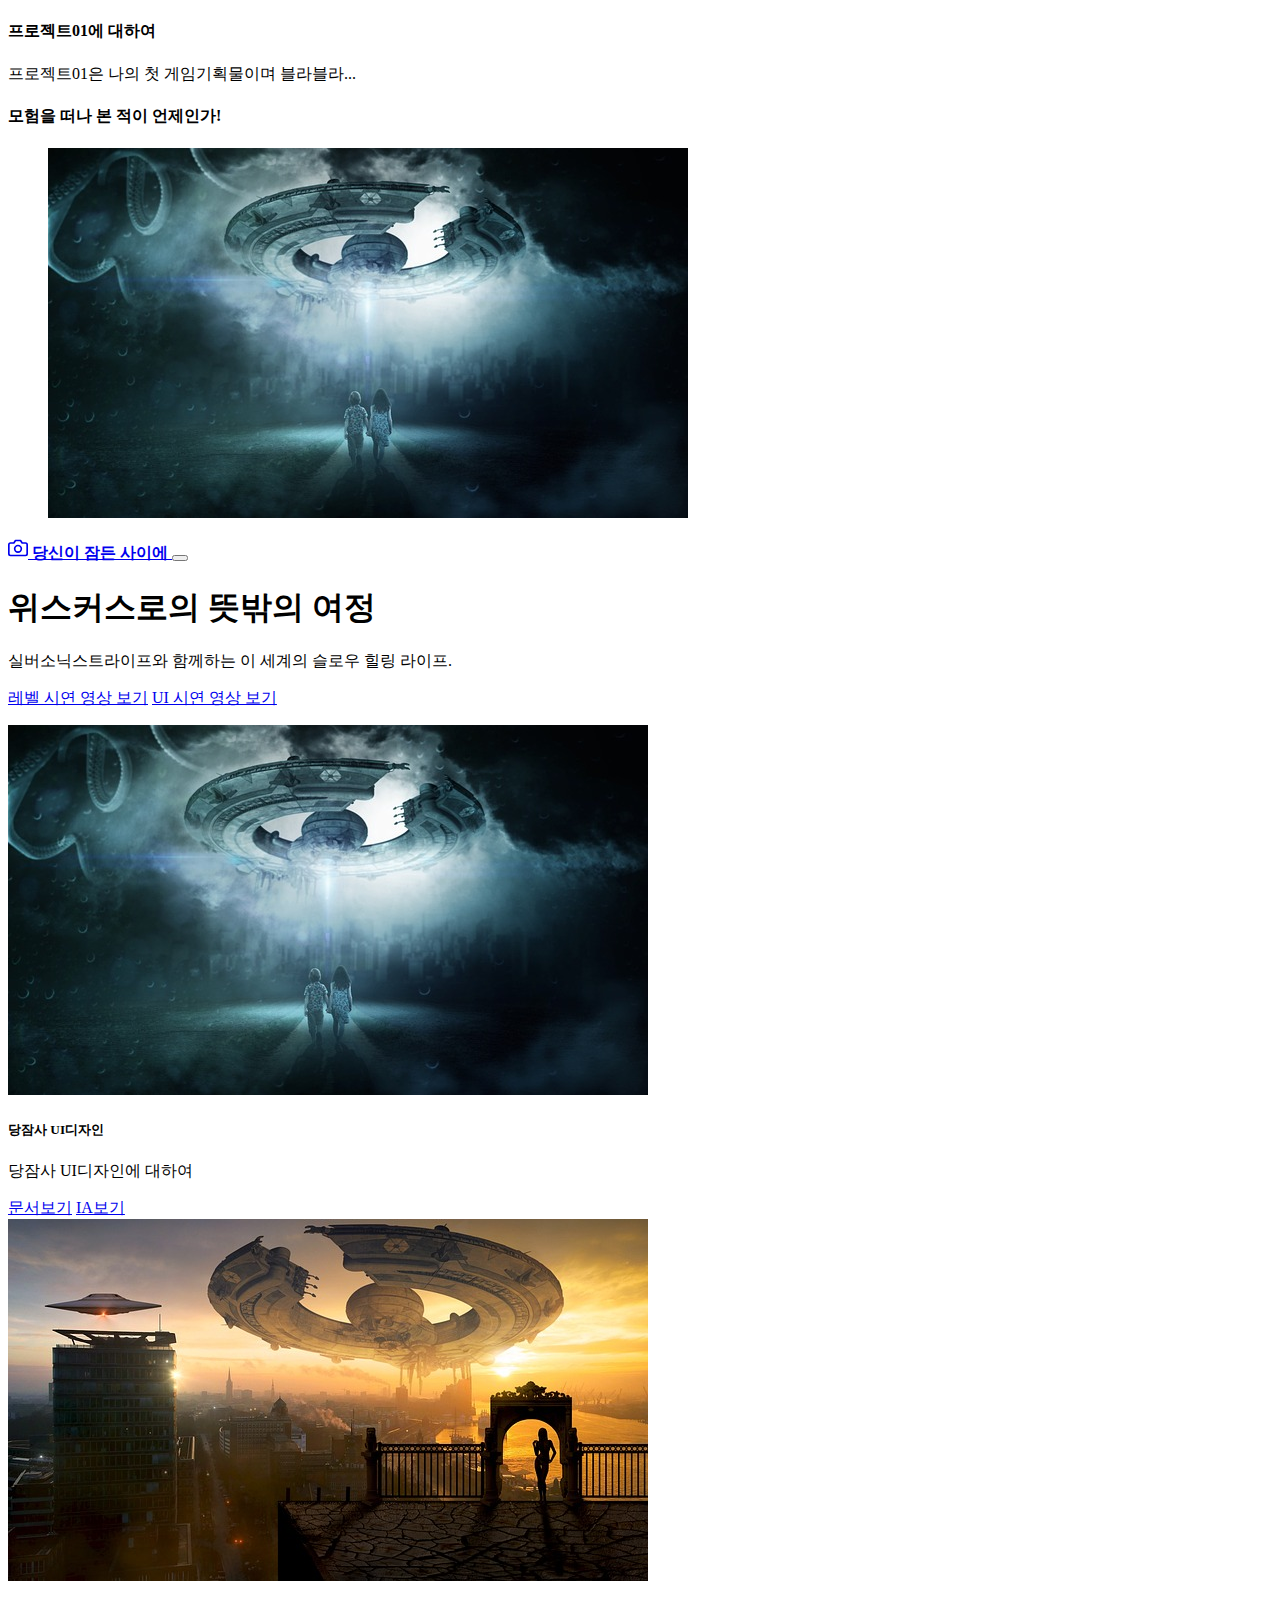
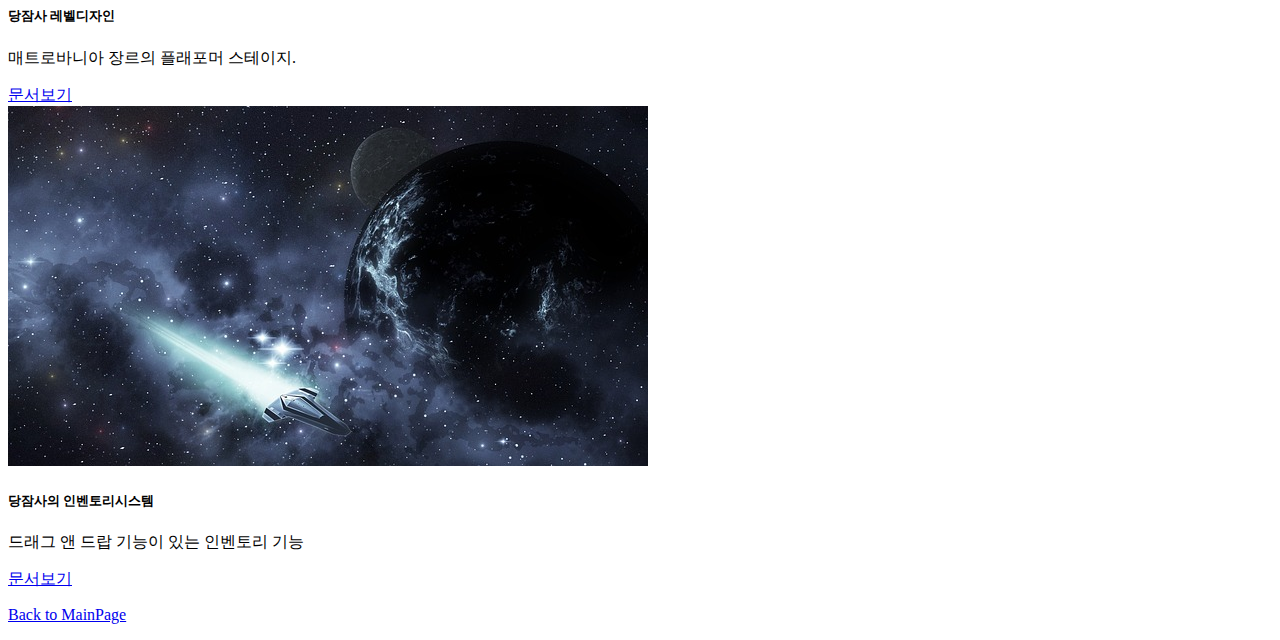
<file: pages/sub04.html>
<!DOCTYPE html>
<html lang="ko">

<head>
  <meta charset="utf-8">
  <meta name="viewport" content="width=device-width, initial-scale=1">
  <meta name="description" content="아나킨의 문서창고">
  <meta name="author" content="YHS">
  <meta name="generator" content="HTML5">
  <title>프로젝트01의 홈</title>
  <meta property="og:type" content="website" />
  <meta property="og:site_name" content="프로젝트01의 홈" />
  <meta property="og:title" content="HOME" />
  <meta property="og:description" content="프로젝트01의 GDD, UXUI디자인, 레벨디자인 기획서 모음." />
  <meta property="og:image" content="./images/name_seo.png" />
  <!-- 아텐츠주소 대신 자신의 웹페이지 주소로 바꾸세요 -->
  <meta property="og:url" content="https://atentsgamedesignsite19.netlify.app" />
  <meta property="twitter:card" content="summary" />
  <meta property="twitter:site" content="프로젝트01의 홈" />
  <meta property="twitter:title" content="HOME" />
  <meta property="twitter:description" content="프로젝트01의 GDD, UXUI디자인, 레벨디자인 기획서 모음." />
  <meta property="twitter:image" content="./images/name_seo.png" />
  <!-- 아텐츠주소 대신 자신의 웹페이지 주소로 바꾸세요 -->
  <meta property="twitter:url" content="https://atentsgamedesignsite19.netlify.app" />
  <link rel="icon" href="/favicon.ico" />
  <link rel="canonical" href="https://getbootstrap.com/docs/5.2/examples/album/">

  <!-- CSS only -->
  <link href="https://cdn.jsdelivr.net/npm/bootstrap@5.2.3/dist/css/bootstrap.min.css" rel="stylesheet"
    integrity="sha384-rbsA2VBKQhggwzxH7pPCaAqO46MgnOM80zW1RWuH61DGLwZJEdK2Kadq2F9CUG65" crossorigin="anonymous">
  <!-- JavaScript Bundle with Popper -->
  <script defer src="https://cdn.jsdelivr.net/npm/bootstrap@5.2.3/dist/js/bootstrap.bundle.min.js"
    integrity="sha384-kenU1KFdBIe4zVF0s0G1M5b4hcpxyD9F7jL+jjXkk+Q2h455rYXK/7HAuoJl+0I4" crossorigin="anonymous">
  </script>


  <style>
    .bd-placeholder-img {
      font-size: 1.125rem;
      text-anchor: middle;
      -webkit-user-select: none;
      -moz-user-select: none;
      user-select: none;
    }

    @media (min-width: 768px) {
      .bd-placeholder-img-lg {
        font-size: 3.5rem;
      }
    }

    .b-example-divider {
      height: 3rem;
      background-color: rgba(0, 0, 0, .1);
      border: solid rgba(0, 0, 0, .15);
      border-width: 1px 0;
      box-shadow: inset 0 .5em 1.5em rgba(0, 0, 0, .1), inset 0 .125em .5em rgba(0, 0, 0, .15);
    }

    .b-example-vr {
      flex-shrink: 0;
      width: 1.5rem;
      height: 100vh;
    }

    .bi {
      vertical-align: -.125em;
      fill: currentColor;
    }

    .nav-scroller {
      position: relative;
      z-index: 2;
      height: 2.75rem;
      overflow-y: hidden;
    }

    .nav-scroller .nav {
      display: flex;
      flex-wrap: nowrap;
      padding-bottom: 1rem;
      margin-top: -1px;
      overflow-x: auto;
      text-align: center;
      white-space: nowrap;
      -webkit-overflow-scrolling: touch;
    }
  </style>
</head>

<body>

  <header>
    <div class="collapse bg-success" id="navbarHeader">
      <div class="container">
        <div class="row">
          <div class="col-sm-8 col-md-7 py-4">
            <h4 class="text-white">프로젝트01에 대하여</h4>
            <p class="text-muted">프로젝트01은 나의 첫 게임기획물이며 블라블라...</p>
          </div>
          <div class="col-sm-4 offset-md-1 py-4">
            <h4 class="text-white">모험을 떠나 본 적이 언제인가!</h4>
            <ul class="list-unstyled">
              <!-- <li><a href="#" class="text-white">010-7777-0000</a></li>
              <li><a href="#" class="text-white">서울시 강남구 역삼동</a></li>
              <li><a href="#" class="text-white">paranaidl@naver.com</a></li> -->
              <img src="/images/spaceship01.jpg" class="card-img-top" alt="우주선1">
            </ul>
          </div>
        </div>
      </div>
    </div>
    <div class="navbar navbar-dark bg-dark shadow-sm">
      <div class="container">
        <a href="#" class="navbar-brand d-flex align-items-center">
          <svg xmlns="http://www.w3.org/2000/svg" width="20" height="20" fill="none" stroke="currentColor"
            stroke-linecap="round" stroke-linejoin="round" stroke-width="2" aria-hidden="true" class="me-2"
            viewBox="0 0 24 24">
            <path d="M23 19a2 2 0 0 1-2 2H3a2 2 0 0 1-2-2V8a2 2 0 0 1 2-2h4l2-3h6l2 3h4a2 2 0 0 1 2 2z" />
            <circle cx="12" cy="13" r="4" /></svg>
          <strong>당신이 잠든 사이에</strong>
        </a>
        <button class="navbar-toggler" type="button" data-bs-toggle="collapse" data-bs-target="#navbarHeader"
          aria-controls="navbarHeader" aria-expanded="false" aria-label="Toggle navigation">
          <span class="navbar-toggler-icon"></span>
        </button>
      </div>
    </div>
  </header>

  <main>
    <section class="py-5 text-center container">
      <div class="row py-lg-5">
        <div class="col-lg-6 col-md-8 mx-auto">
          <h1 class="fw-light">위스커스로의 뜻밖의 여정</h1>
          <p class="lead text-muted">실버소닉스트라이프와 함께하는 이 세계의 슬로우 힐링 라이프.</p>
          <p>
            <a href="https://www.youtube.com/watch?v=O1Uh6Vl08zg" class="btn btn-success my-2">레벨 시연 영상 보기</a>
            <a href="https://www.youtube.com/watch?v=d69GbPPFHk8" class="btn btn-success my-2">UI 시연 영상 보기</a>
          </p>
        </div>
      </div>
    </section>

    <div class="album py-5 bg-success">
      <div class="container">
        <div class="row row-cols-1 row-cols-sm-2 row-cols-md-3 g-3">
          <div class="col">
            <div class="card shadow-sm" width="100%">
              <img src="/images/spaceship01.jpg" class="card-img-top" alt="우주선1">
              <div class="card-body">
                <h5 class="card-title">당잠사 UI디자인</h5>
                <p class="card-text">당잠사 UI디자인에 대하여</p>
                <a href="/pages/page01.html" class="btn btn-dark">문서보기</a>
                <a href="/pages/page01-1.html" class="btn btn-info">IA보기</a>
              </div>
            </div>
          </div>
          <div class="col">
            <div class="card shadow-sm" width="100%">
              <img src="/images/spaceship02.jpg" class="card-img-top" alt="우주선2">
              <div class="card-body">
                <h5 class="card-title">당잠사 레벨디자인</h5>
                <p class="card-text">매트로바니아 장르의 플래포머 스테이지.</p>
                <a href="/pages/page02.html" class="btn btn-dark">문서보기</a>
              </div>
            </div>
          </div>
          <div class="col">
            <div class="card shadow-sm" width="100%">
              <img src="/images/spaceship03.jpg" class="card-img-top" alt="우주선3">
              <div class="card-body">
                <h5 class="card-title">당잠사의 인벤토리시스템</h5>
                <p class="card-text">드래그 앤 드랍 기능이 있는 인벤토리 기능</p>
                <a href="/pages/page03.html" class="btn btn-dark">문서보기</a>
              </div>
            </div>
          </div>
          <!-- <div class="col">
            <div class="card shadow-sm" width="100%">
              <img src="/images/spaceship04.jpg" class="card-img-top" alt="우주선4">
              <div class="card-body">
                <h5 class="card-title">당잠사의 전투시스템</h5>
                <p class="card-text">온라인 필드 베이스 다대다 전투 환경의 전투 디자인</p>
                <a href="/pages/page04.html" class="btn btn-dark">문서보기</a>
              </div>
            </div>
          </div>
          <div class="col">
            <div class="card shadow-sm" width="100%">
              <img src="/images/spaceship05.jpg" class="card-img-top" alt="우주선5">
              <div class="card-body">
                <h5 class="card-title">채팅시스템</h5>
                <p class="card-text">UI디자인 중 채팅에 대한 모든 시스템</p>
                <a href="/pages/page05.html" class="btn btn-dark">문서보기</a>
              </div>
            </div>
          </div>
          <div class="col">
            <div class="card shadow-sm" width="100%">
              <img src="/images/spaceship06.jpg" class="card-img-top" alt="우주선6">
              <div class="card-body">
                <h5 class="card-title">경매장시스템</h5>
                <p class="card-text">게임 내 상품과 재화를 교환하는 공공 거래 시스템을 주관하는 곳의 디자인</p>
                <a href="/pages/page06.html" class="btn btn-dark">문서보기</a>
              </div>
            </div>
          </div> -->
          <!-- <div class="col">
            <div class="card shadow-sm" width="100%">
              <img src="/images/spaceship06.jpg" class="card-img-top" alt="우주선6">
              <div class="card-body">
                <h5 class="card-title">기획서7</h5>
                <p class="card-text">블라블라~ 기획서6의 내용을 간략하게 적으세요.</p>
                <a href="/pages/page06.html" class="btn btn-dark">문서보기</a>
              </div>
            </div>
          </div>
          <div class="col">
            <div class="card shadow-sm" width="100%">
              <img src="/images/spaceship06.jpg" class="card-img-top" alt="우주선6">
              <div class="card-body">
                <h5 class="card-title">기획서8</h5>
                <p class="card-text">블라블라~ 기획서6의 내용을 간략하게 적으세요.</p>
                <a href="/pages/page06.html" class="btn btn-dark">문서보기</a>
              </div>
            </div>
          </div>
          <div class="col">
            <div class="card shadow-sm" width="100%">
              <img src="/images/spaceship06.jpg" class="card-img-top" alt="우주선6">
              <div class="card-body">
                <h5 class="card-title">기획서9</h5>
                <p class="card-text">블라블라~ 기획서6의 내용을 간략하게 적으세요.</p>
                <a href="/pages/page06.html" class="btn btn-dark">문서보기</a>
              </div>
            </div>
          </div> -->

        </div>
      </div>
    </div>

  </main>

  <footer class="text-muted py-5">
    <div class="container">
      <p class="float-end mb-1">
        <a href="/pages/mainpage.html">Back to MainPage</a>
      </p>
      <!-- <p class="mb-1">자신이 공부하는 분야와 기획포지션에 대해서 적으세요.</p>
      <p class="mb-0">자신이 공부한 것을 입증할 수 있는 학교, 학원 등을 링크하세요. <a href="https://atentsgame.com">아텐츠게임아카데미</a> </p> -->
    </div>
  </footer>

</html>
</file>
<file: main.css>
body {
  padding: 0;
  margin: 0;
  height: 100vh;
}


#portfolio-link {
  position: fixed;
  left: 5%;
  /* right: 80%; */
  bottom: 5%;
  /* top: 5%; */
  color: #eeff00;
  text-decoration: none;
  font-size: 2rem;
  font-family: 'Times New Roman', Times, serif;
  font-family: fantasy;
  font-weight: bold;
  /* font-style: italic; */
  /* z-index: 1; */
}
</file>
